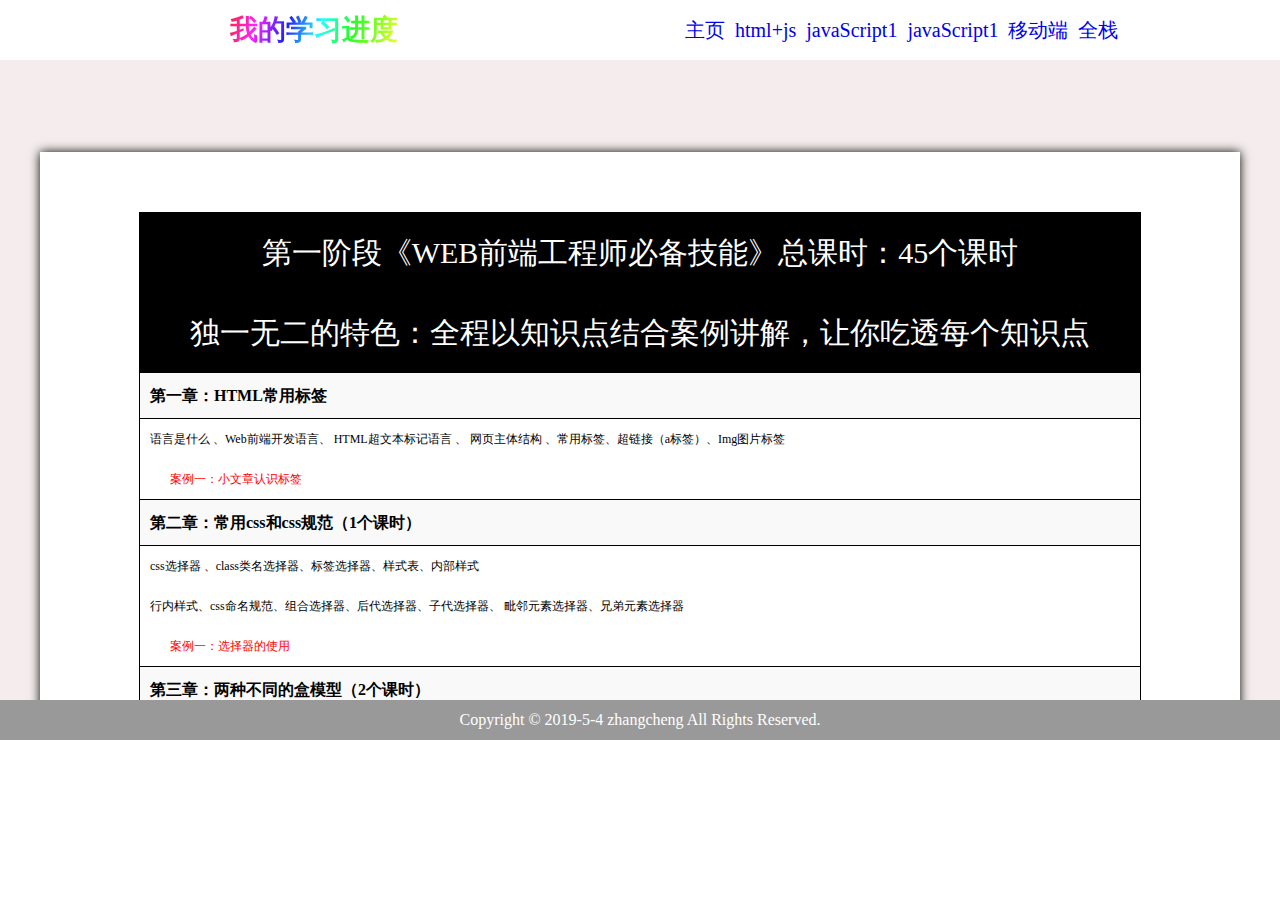
<file: index.html>
<!DOCTYPE html>
<html lang="en">

<head>
    <meta charset="UTF-8">
    <meta name="viewport" content="width=device-width, initial-scale=1.0">
    <meta http-equiv="X-UA-Compatible" content="ie=edge">
    <title>前端学习流程个人程度</title>
    <link rel="stylesheet" href="css/style.css">
</head>

<body>
    <header>
        <h1></h1>
        <h1>我的学习进度</h1>
        <nav>
            <ul>
                <li><a href="./demo.html" target="myframe">主页</a></li>
                <li><a href="./01web前端.html" target="myframe">html+js</a></li>
                <li><a href="./02javascript第一阶段.html" target="myframe">javaScript1 </a></li>
                <li><a href="./02javascript第二阶段.html" target="myframe">javaScript1</a></li>
                <li><a href="./03移动端.html" target="myframe">移动端</a></li>
                <li><a href="./04全栈.html" target="myframe">全栈</a></li>
            </ul>
        </nav>
    </header>

    <aside>
        <iframe src="./01web前端.html" width="100%" height="100%" frameborder="0" name="myframe"></iframe>
    </aside>

    <footer>
        <p class="copyright">
            <span>Copyright &copy; 2019-5-4 zhangcheng All Rights Reserved.</span>
        </p>
    </footer>
    <!-- Vscode快捷键

    ctrl+F
    ctrl+H

    shift+alt+A 块注释

    ctrl+shift+F 上方插入一行

    ctrl+enter 下方插入一行 -->
</body>

</html>
</file>
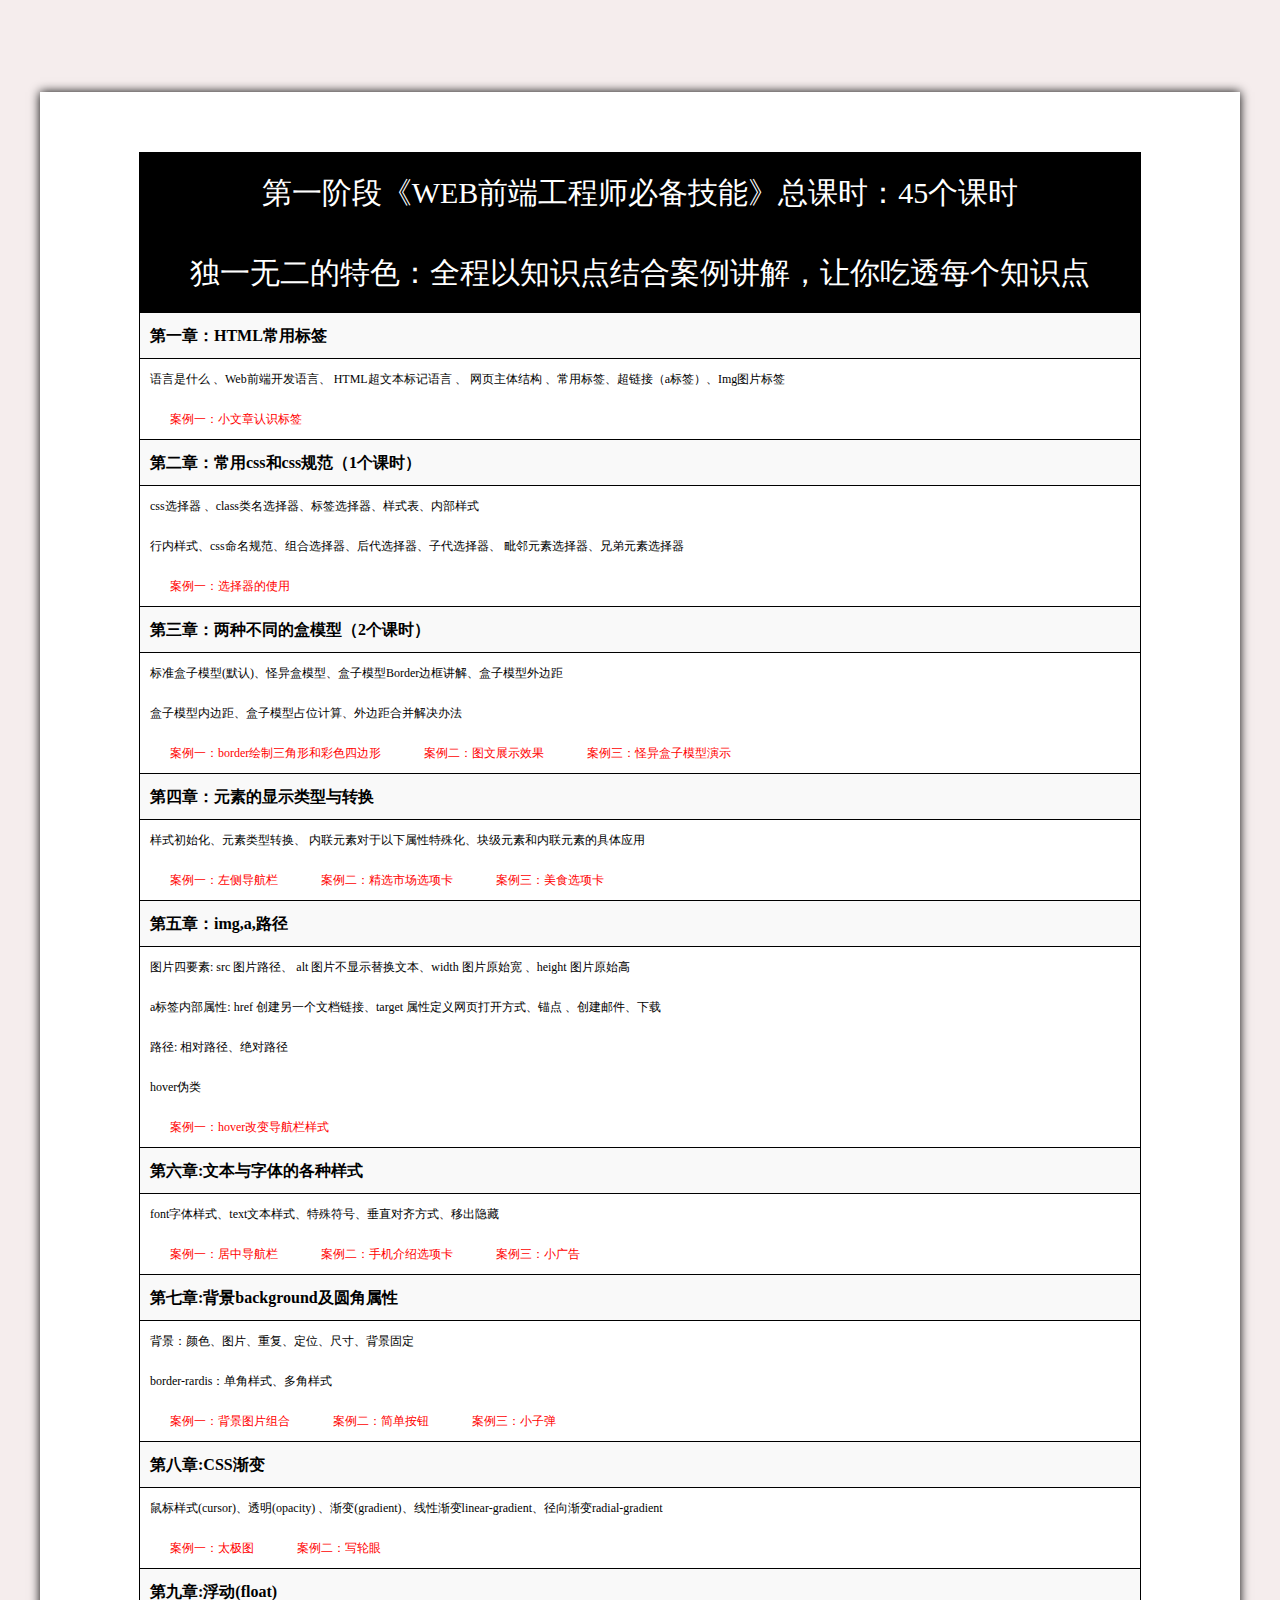
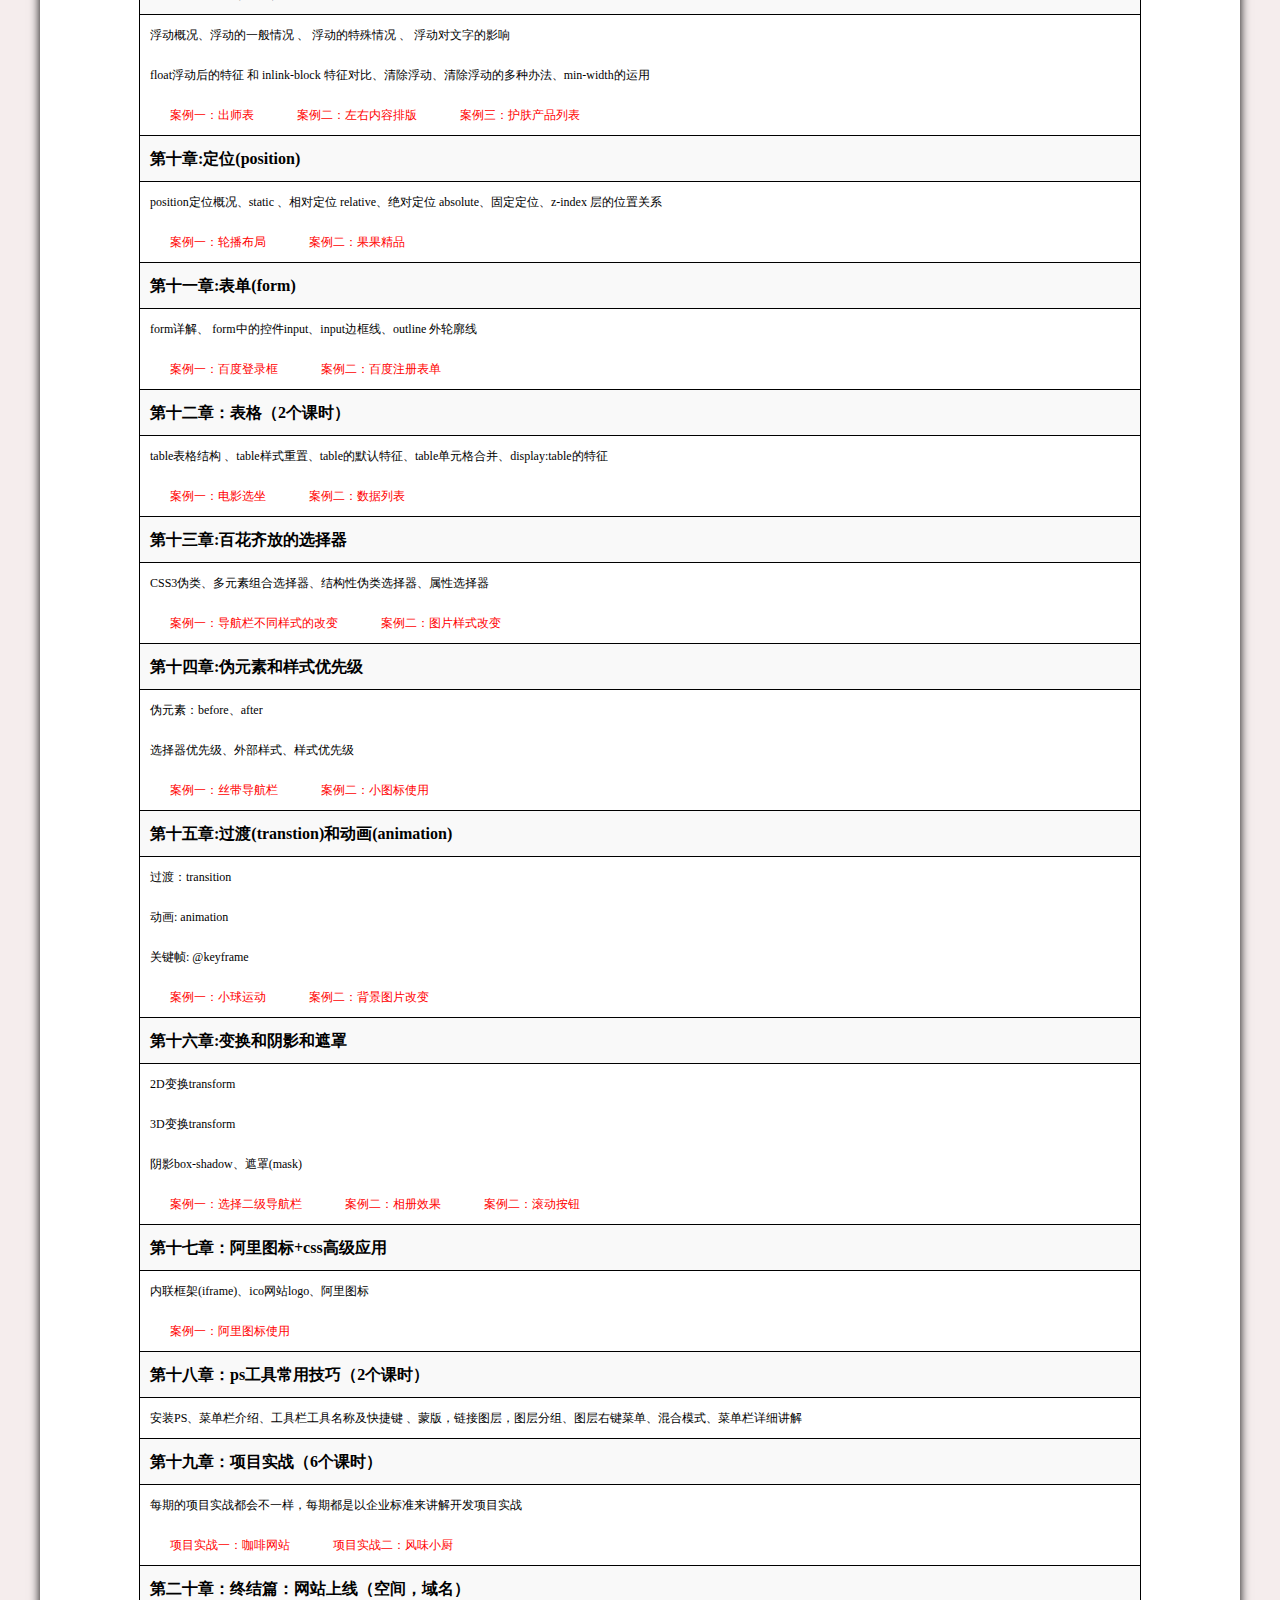
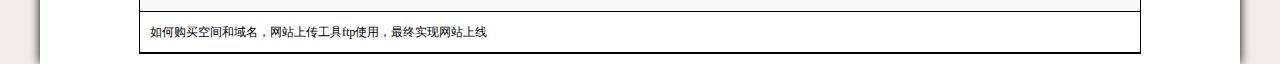
<file: 01web前端.html>
<!--
    声明文档类型: html(html5)
    作用：符合w3c的统一标准规范
    每个浏览器对html css js的代码都有不同编译模式(兼容模式)
-->
<!doctype html>
<html lang="en"><!--HyperText Markup Language 超文本标记语言 根目录节点标签-->
    <head><!--头部 规定一些信息:提供给浏览器识别 用户看不到 非可视化标签-->
         <meta name="Author" content="张成&无风不起浪@你" src="tel:13469940053">
         <meta name="keywords" content="无浪网、无浪素材网、无浪资源网、无风不起浪网" />
         <meta name="description" content="无风不起浪网由张成初期学习前端知识所做的项目，网页一体网站，仅供学习和资料共享使用！" />
         <meta http-equiv="Content-Type" content="text/html; charset=UTF-8">

        <title>01WEB前端工程师必备技能</title>
        <link rel="stylesheet" type="text/css" href="css/lesson.css">
        <link rel="icon" type="img/png" href="">
</head>
<body>
    <div id="page_header"></div>
    <div id="mark_mask" style="display:none;position:fixed;top:40px;left:0;z-index:99999999;height:1000px;width:100%;background:rgba(0,0,0,0.4);">

    </div>

    <div id="page">
        <div class="page_content">
            <div id="CourseInfo">
                <div id="BootStrap" class="CourseVip">
                    <div class="Header">
                        第一阶段《WEB前端工程师必备技能》总课时：45个课时
                        <br>独一无二的特色：全程以知识点结合案例讲解，让你吃透每个知识点</div>
                    <h2>第一章：HTML常用标签</h2>
                    <div class="common">
                        <p>
                            语言是什么 、Web前端开发语言、 HTML超文本标记语言 、 网页主体结构 、常用标签、超链接（a标签）、Img图片标签
                        </p>
                        <p>
                            <a href="javascript:void(0);" target="_blank">案例一：小文章认识标签</a>
                        </p>
                    </div>
                    <h2>第二章：常用css和css规范（1个课时）</h2>
                    <div class="common">
                        <p>css选择器 、class类名选择器、标签选择器、样式表、内部样式</p>
                        <p>行内样式、css命名规范、组合选择器、后代选择器、子代选择器、 毗邻元素选择器、兄弟元素选择器</p>
                        <p>
                            <a href="javascript:void(0);" target="_blank">案例一：选择器的使用</a>
                        </p>
                    </div>
                    <h2>第三章：两种不同的盒模型（2个课时）</h2>
                    <div class="common">
                        <p>标准盒子模型(默认)、怪异盒模型、盒子模型Border边框讲解、盒子模型外边距</p>
                        <p>盒子模型内边距、盒子模型占位计算、外边距合并解决办法</p>
                        <p>
                            <a href="javascript:void(0);" target="_blank">案例一：border绘制三角形和彩色四边形</a>
                            <a href="javascript:void(0);" target="_blank">案例二：图文展示效果</a>
                            <a href="javascript:void(0);" target="_blank">案例三：怪异盒子模型演示</a>
                        </p>
                    </div>
                    <h2>第四章：元素的显示类型与转换</h2>
                    <div class="common">
                        <p>样式初始化、元素类型转换、 内联元素对于以下属性特殊化、块级元素和内联元素的具体应用</p>
                        <p>
                            <a href="javascript:void(0);" target="_blank">案例一：左侧导航栏</a>
                            <a href="javascript:void(0);" target="_blank">案例二：精选市场选项卡</a>
                            <a href="javascript:void(0);" target="_blank">案例三：美食选项卡</a>
                        </p>
                    </div>
                    <h2>第五章：img,a,路径</h2>
                    <div class="common">
                        <p>图片四要素: src 图片路径、 alt 图片不显示替换文本、width 图片原始宽 、height 图片原始高</p>
                        <p>a标签内部属性: href 创建另一个文档链接、target 属性定义网页打开方式、锚点 、创建邮件、下载</p>
                        <p>路径: 相对路径、绝对路径</p>
                        <p>hover伪类</p>
                        <p>
                            <a href="javascript:void(0);" target="_blank">案例一：hover改变导航栏样式</a>
                        </p>
                    </div>
                    <h2>第六章:文本与字体的各种样式</h2>
                    <div class="common">
                        <p>font字体样式、text文本样式、特殊符号、垂直对齐方式、移出隐藏</p>
                        <p>
                            <a href="javascript:void(0);" target="_blank">案例一：居中导航栏</a>
                            <a href="javascript:void(0);" target="_blank">案例二：手机介绍选项卡</a>
                            <a href="javascript:void(0);" target="_blank">案例三：小广告</a>
                        </p>
                    </div>
                    <h2>第七章:背景background及圆角属性</h2>
                    <div class="common">
                        <p>背景：颜色、图片、重复、定位、尺寸、背景固定</p>
                        <p>border-rardis：单角样式、多角样式</p>
                        <p>
                            <a href="javascript:void(0);" target="_blank">案例一：背景图片组合</a>
                            <a href="javascript:void(0);" target="_blank">案例二：简单按钮</a>
                            <a href="javascript:void(0);" target="_blank">案例三：小子弹</a>
                        </p>
                    </div>
                    <h2>第八章:CSS渐变</h2>
                    <div class="common">
                        <p>
                            鼠标样式(cursor)、透明(opacity) 、渐变(gradient)、线性渐变linear-gradient、径向渐变radial-gradient
                        </p>
                        <p>
                            <a href="javascript:void(0);" target="_blank">案例一：太极图</a>
                            <a href="javascript:void(0);" target="_blank">案例二：写轮眼</a>
                        </p>
                    </div>
                    <h2>第九章:浮动(float)</h2>
                    <div class="common">
                        <p>浮动概况、浮动的一般情况 、 浮动的特殊情况 、 浮动对文字的影响</p>
                        <p>float浮动后的特征 和 inlink-block 特征对比、清除浮动、清除浮动的多种办法、min-width的运用</p>
                        <p>
                            <a href="javascript:void(0);" target="_blank">案例一：出师表</a>
                            <a href="javascript:void(0);" target="_blank">案例二：左右内容排版</a>
                            <a href="javascript:void(0);" target="_blank">案例三：护肤产品列表</a>
                        </p>
                    </div>
                    <h2>第十章:定位(position)</h2>
                    <div class="common">
                        <p>
                            position定位概况、static 、相对定位 relative、绝对定位 absolute、固定定位、z-index 层的位置关系
                        </p>
                        <p>
                            <a href="javascript:void(0);" target="_blank">案例一：轮播布局</a>
                            <a href="javascript:void(0);" target="_blank">案例二：果果精品</a>
                        </p>
                    </div>
                    <h2>第十一章:表单(form)</h2>
                    <div class="common">
                        <p>form详解、 form中的控件input、input边框线、outline 外轮廓线</p>
                        <p>
                            <a href="javascript:void(0);" target="_blank">案例一：百度登录框</a>
                            <a href="javascript:void(0);" target="_blank">案例二：百度注册表单</a>
                        </p>
                    </div>
                    <h2>第十二章：表格（2个课时）</h2>
                    <div class="common">
                        <p>table表格结构 、table样式重置、table的默认特征、table单元格合并、display:table的特征</p>
                        <p>
                            <a href="javascript:void(0);" target="_blank">案例一：电影选坐</a>
                            <a href="javascript:void(0);" target="_blank">案例二：数据列表</a>
                        </p>
                    </div>
                    <h2>第十三章:百花齐放的选择器</h2>
                    <div class="common">
                        <p>CSS3伪类、多元素组合选择器、结构性伪类选择器、属性选择器</p>
                        <p>
                            <a href="javascript:void(0);" target="_blank">案例一：导航栏不同样式的改变</a>
                            <a href="javascript:void(0);" target="_blank">案例二：图片样式改变</a>
                        </p>
                    </div>
                    <h2>第十四章:伪元素和样式优先级</h2>
                    <div class="common">
                        <p>伪元素：before、after</p>
                        <p>选择器优先级、外部样式、样式优先级</p>
                        <p>
                            <a href="javascript:void(0);" target="_blank">案例一：丝带导航栏</a>
                            <a href="javascript:void(0);" target="_blank">案例二：小图标使用</a>
                        </p>
                    </div>
                    <h2>第十五章:过渡(transtion)和动画(animation)</h2>
                    <div class="common">
                        <p>过渡：transition</p>
                        <p>动画: animation</p>
                        <p>关键帧: @keyframe</p>
                        <p>
                            <a href="javascript:void(0);" target="_blank">案例一：小球运动</a>
                            <a href="javascript:void(0);" target="_blank">案例二：背景图片改变</a>
                        </p>
                    </div>
                    <h2>第十六章:变换和阴影和遮罩</h2>
                    <div class="common">
                        <p>2D变换transform</p>
                        <p>3D变换transform</p>
                        <p>阴影box-shadow、遮罩(mask)</p>
                        <p>
                            <a href="javascript:void(0);" target="_blank">案例一：选择二级导航栏</a>
                            <a href="javascript:void(0);" target="_blank">案例二：相册效果</a>
                            <a href="javascript:void(0);" target="_blank">案例二：滚动按钮</a>
                        </p>
                    </div>
                    <h2>第十七章：阿里图标+css高级应用</h2>
                    <div class="common">
                        <p>内联框架(iframe)、ico网站logo、阿里图标</p>
                        <p>
                            <a href="javascript:void(0);" target="_blank">案例一：阿里图标使用</a>
                        </p>
                    </div>
                    <h2>第十八章：ps工具常用技巧（2个课时）</h2>
                    <div class="common">
                        <p>安装PS、菜单栏介绍、工具栏工具名称及快捷键 、蒙版，链接图层，图层分组、图层右键菜单、混合模式、菜单栏详细讲解</p>
                    </div>
                    <h2>第十九章：项目实战（6个课时）</h2>
                    <div class="common">
                        <p>每期的项目实战都会不一样，每期都是以企业标准来讲解开发项目实战</p>
                        <p>
                            <a href="javascript:void(0);" target="_blank">项目实战一：咖啡网站</a>
                            <a href="javascript:void(0);" target="_blank">项目实战二：风味小厨</a>
                        </p>
                    </div>
                    <h2>第二十章：终结篇：网站上线（空间，域名）</h2>
                    <div class="common">
                        <p>如何购买空间和域名，网站上传工具ftp使用，最终实现网站上线</p>
                    </div>
                </div>
            </div>
        </div>
    </div>


    <footer>

    </footer>
</body>
</html>
</file>
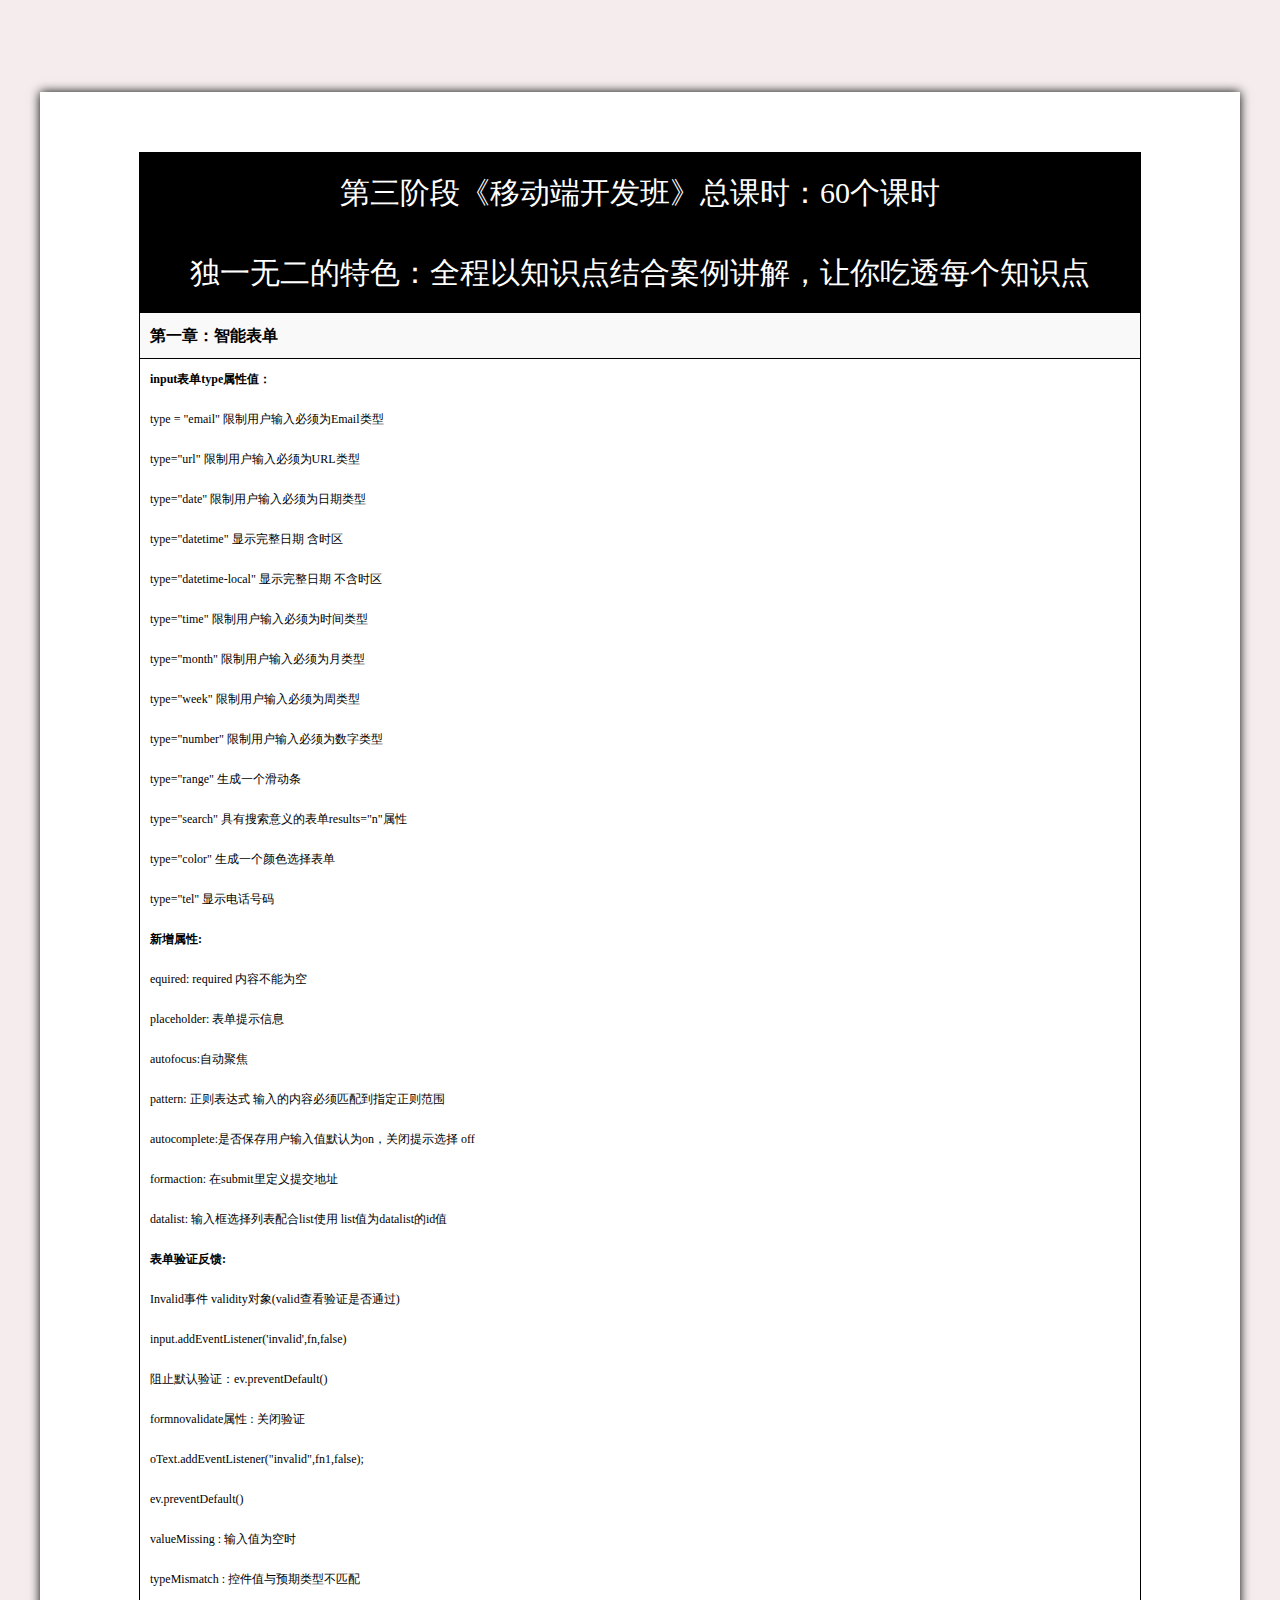
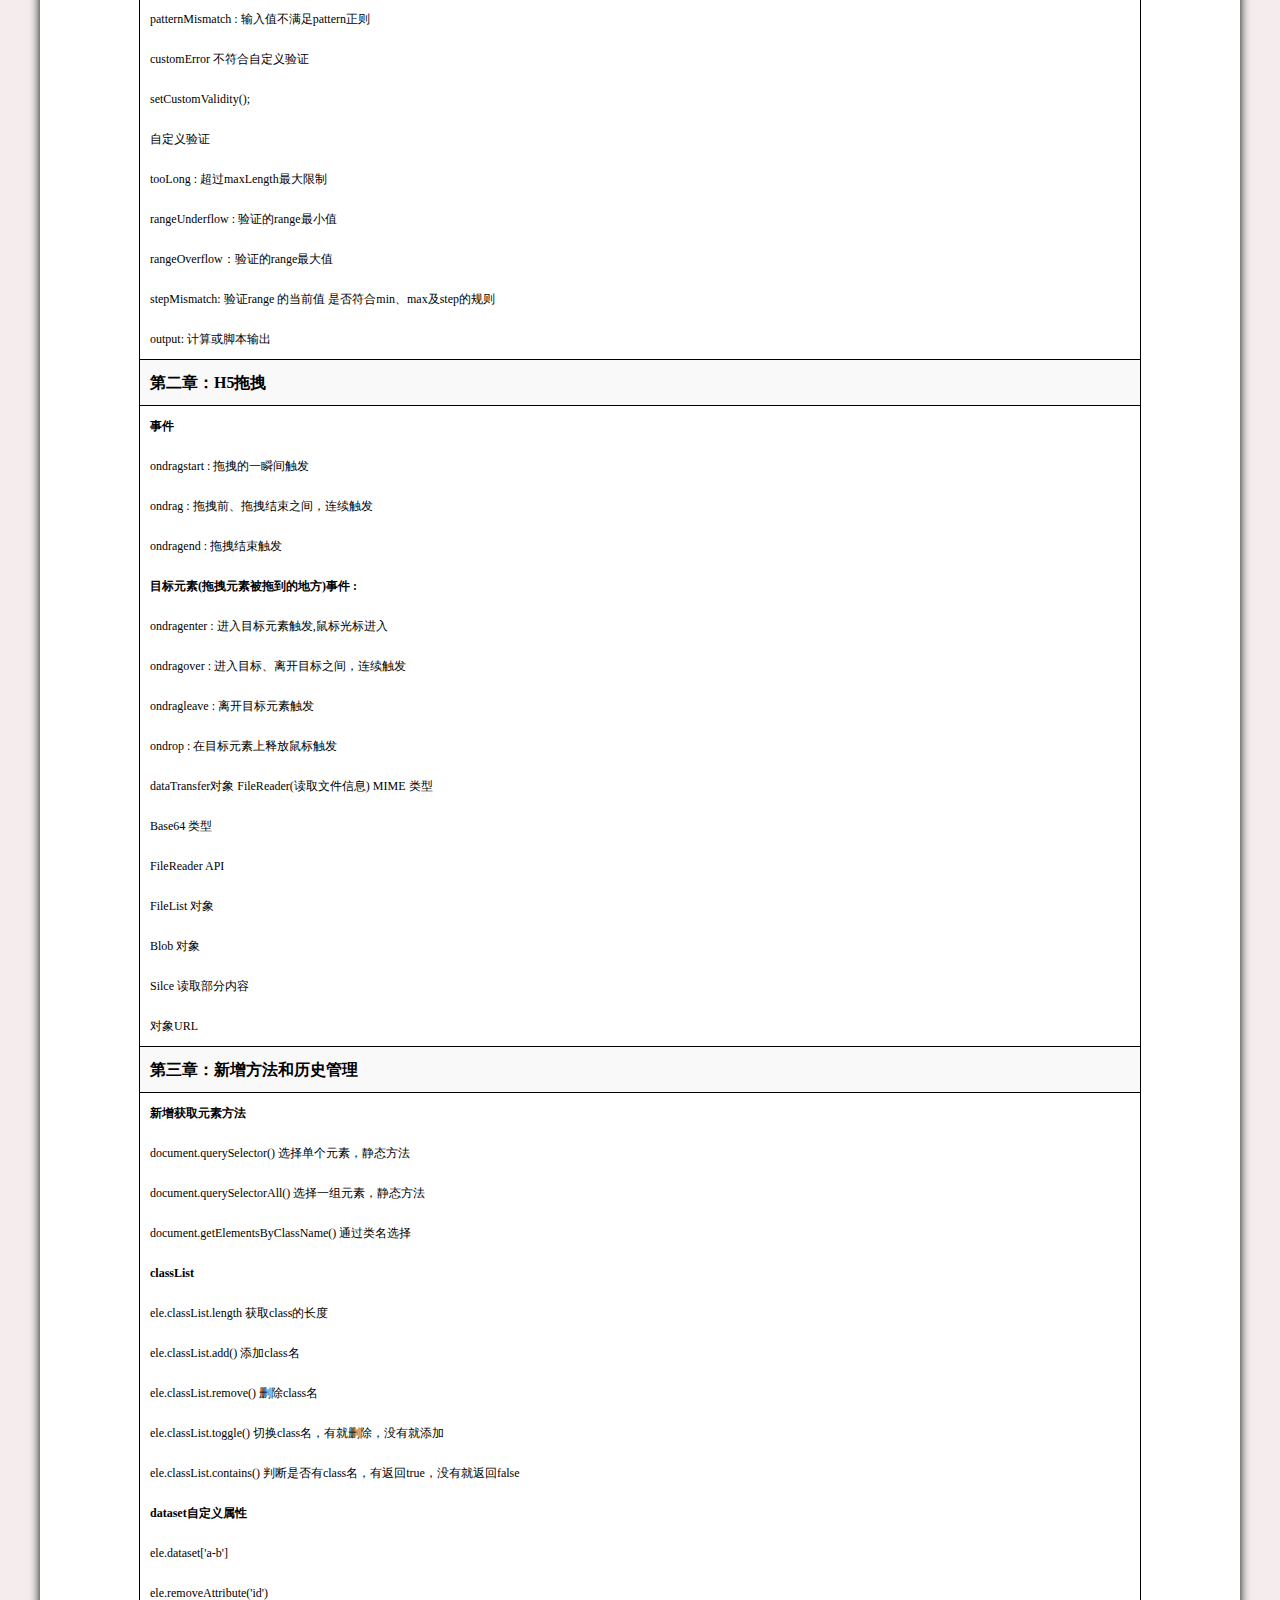
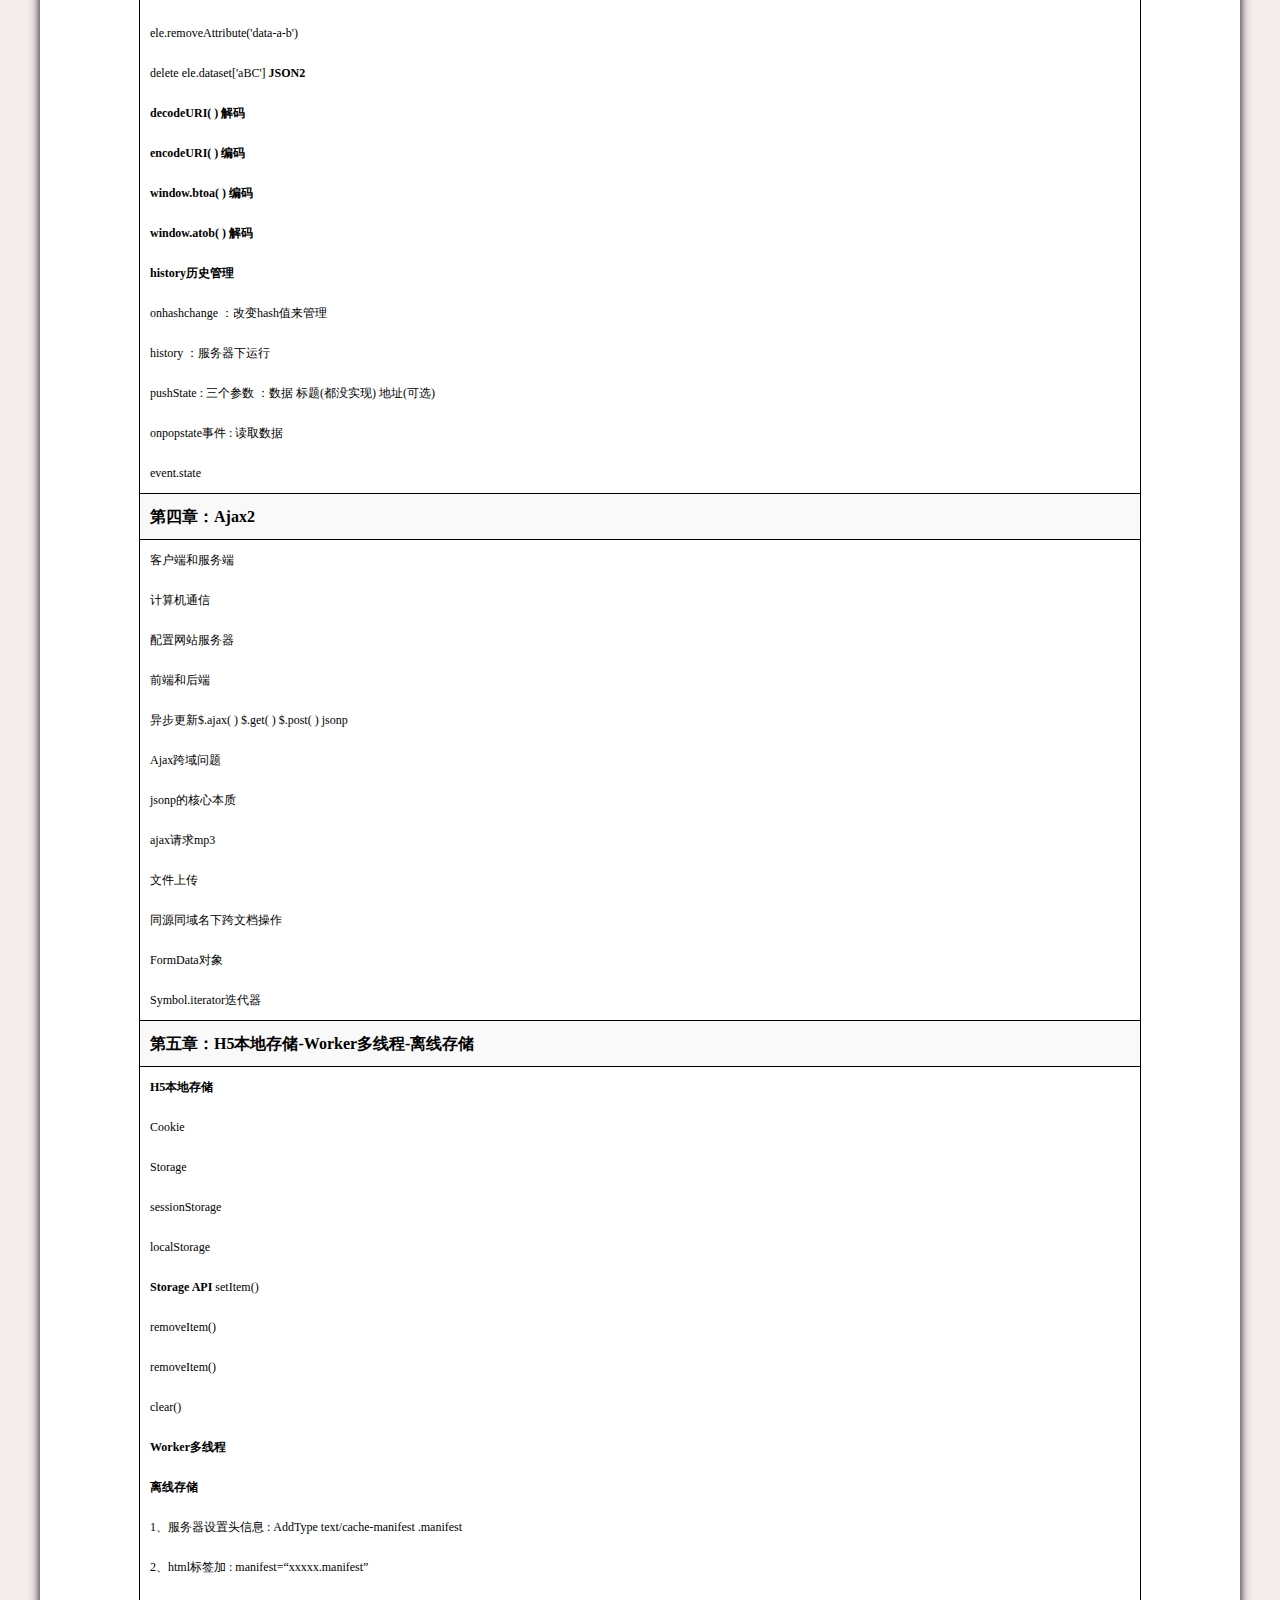
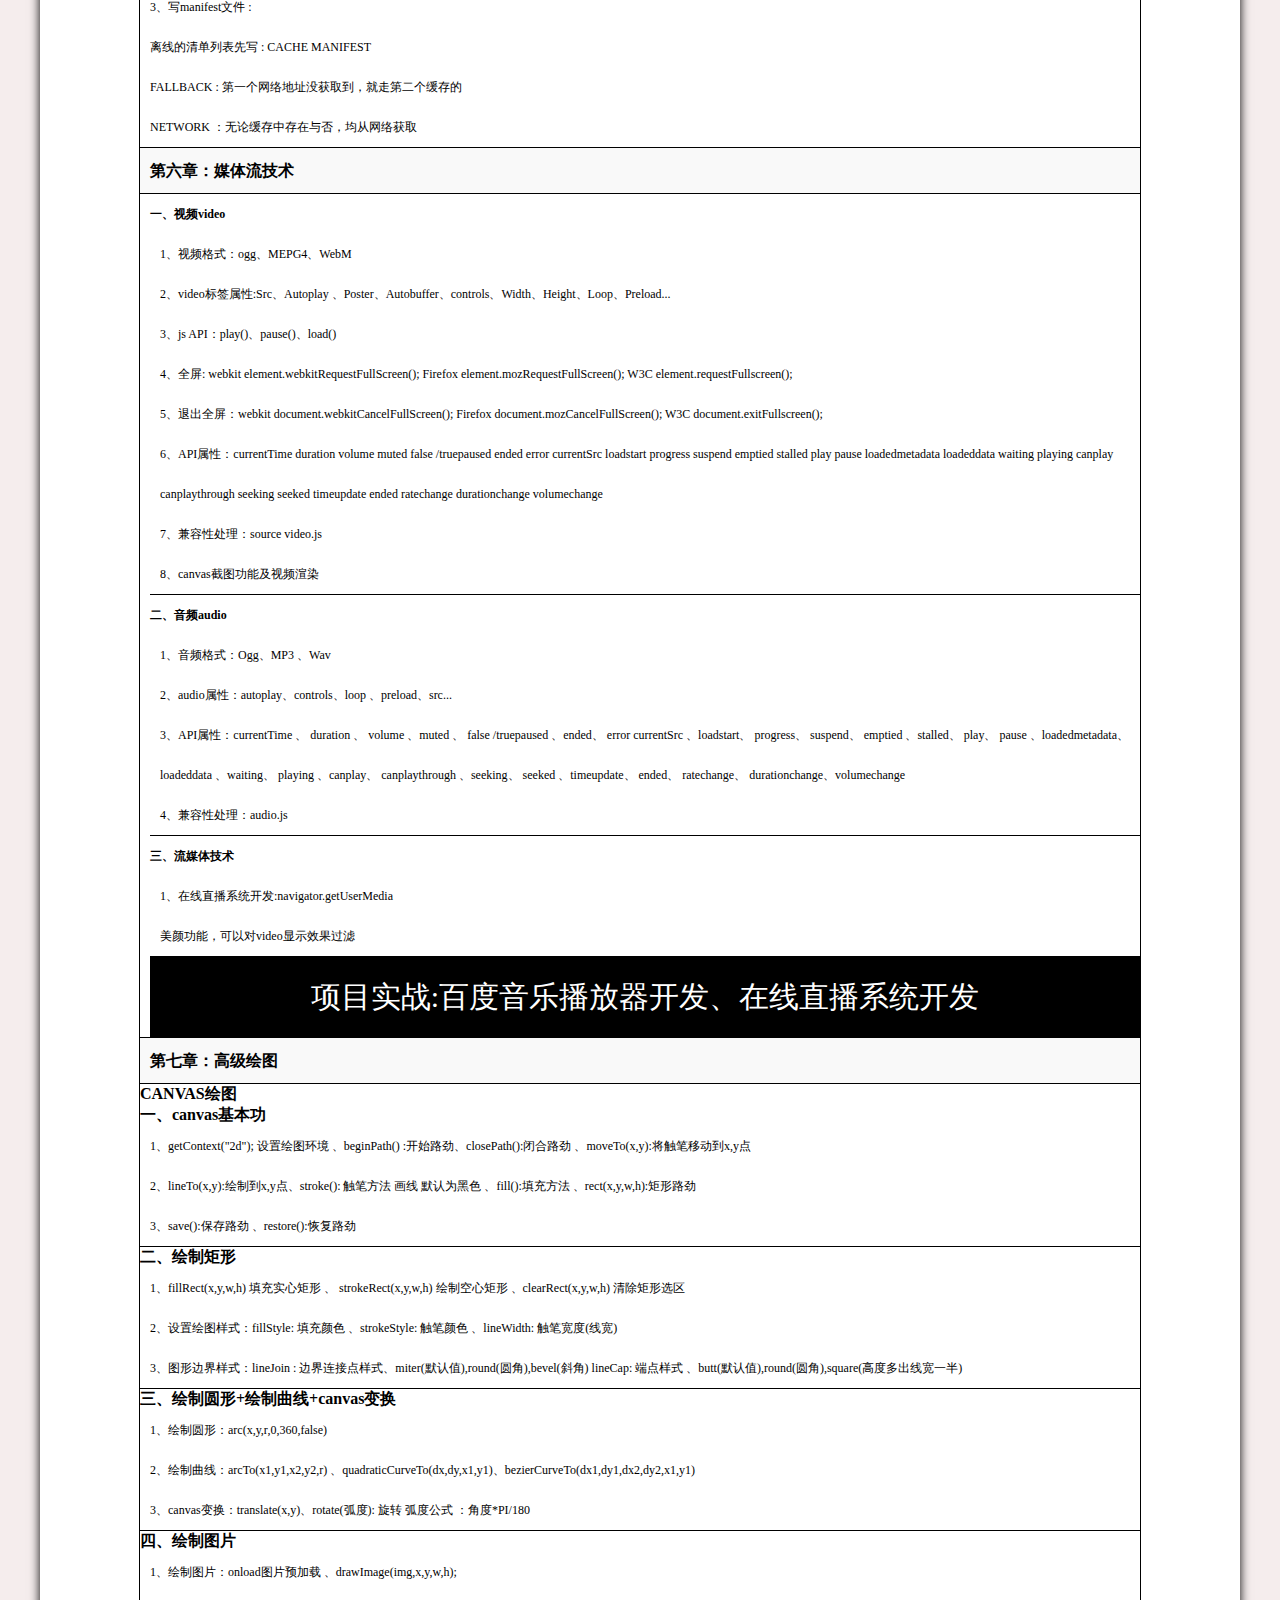
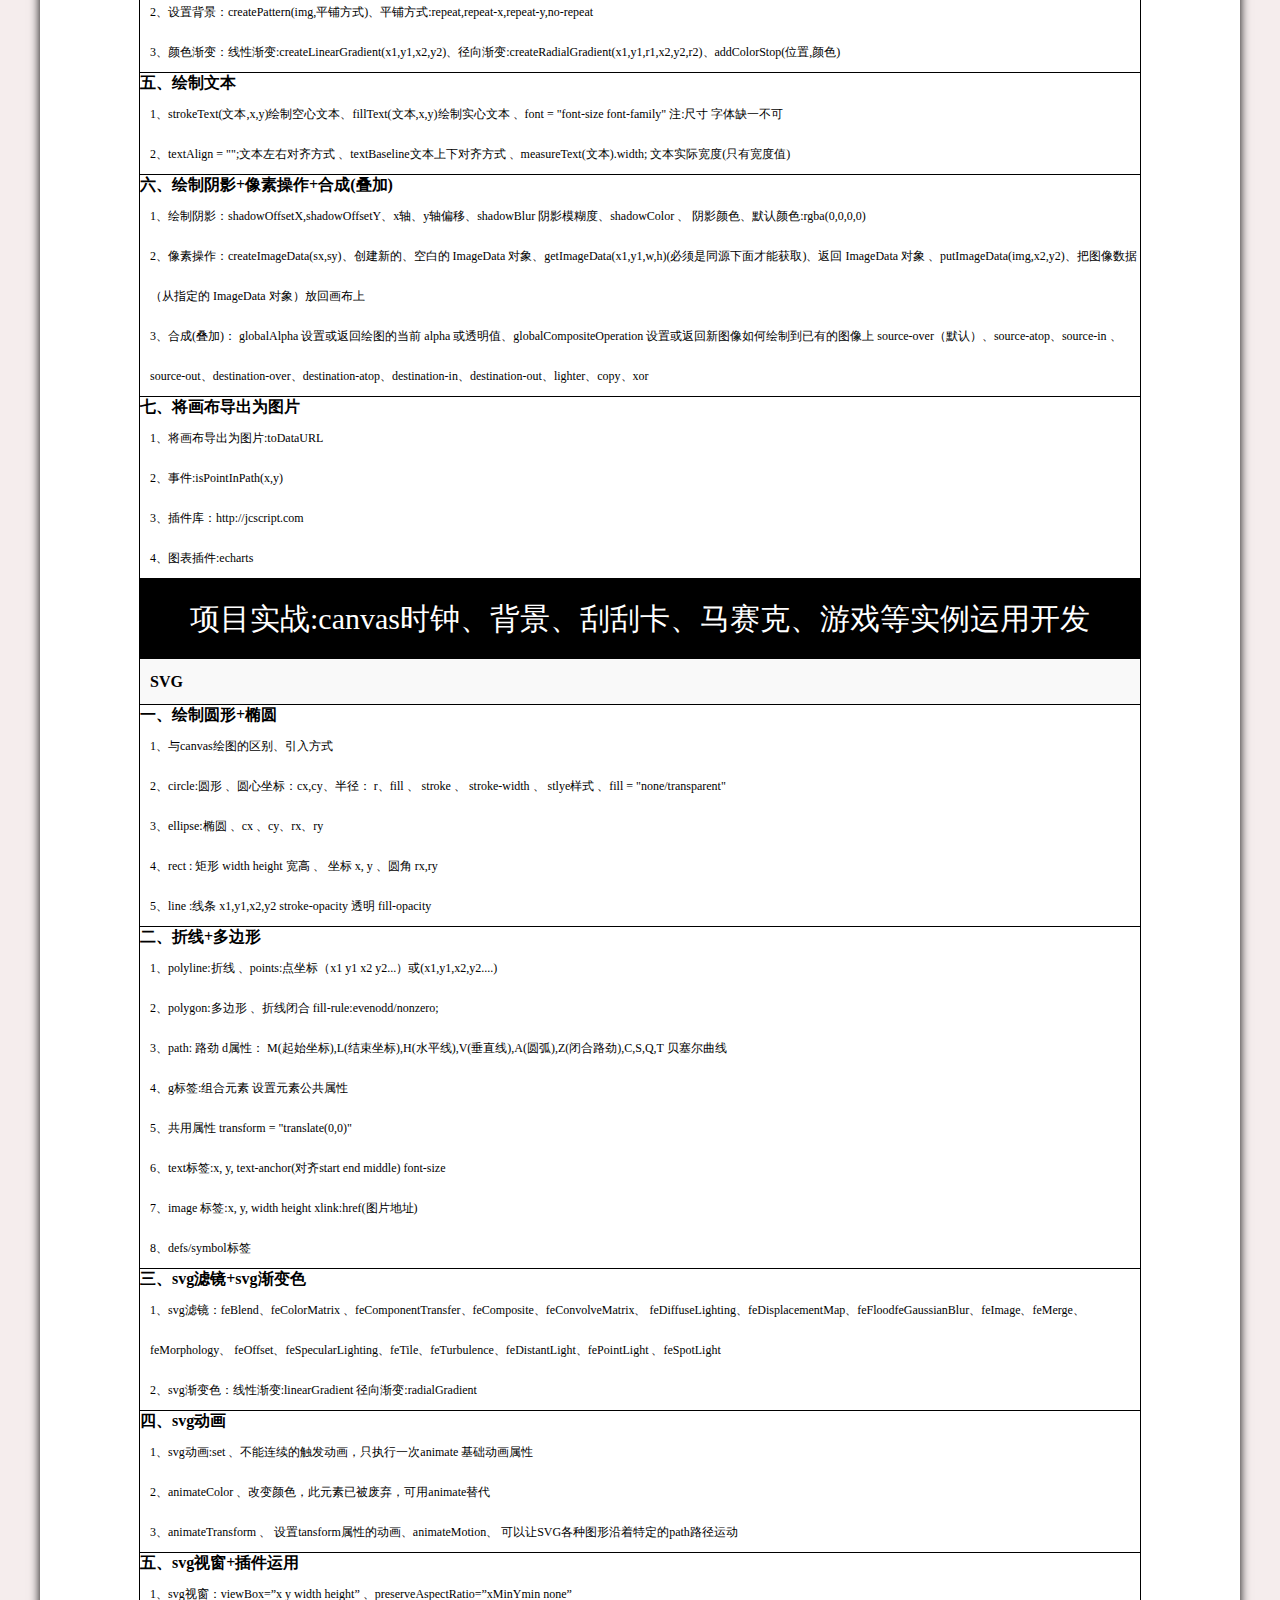
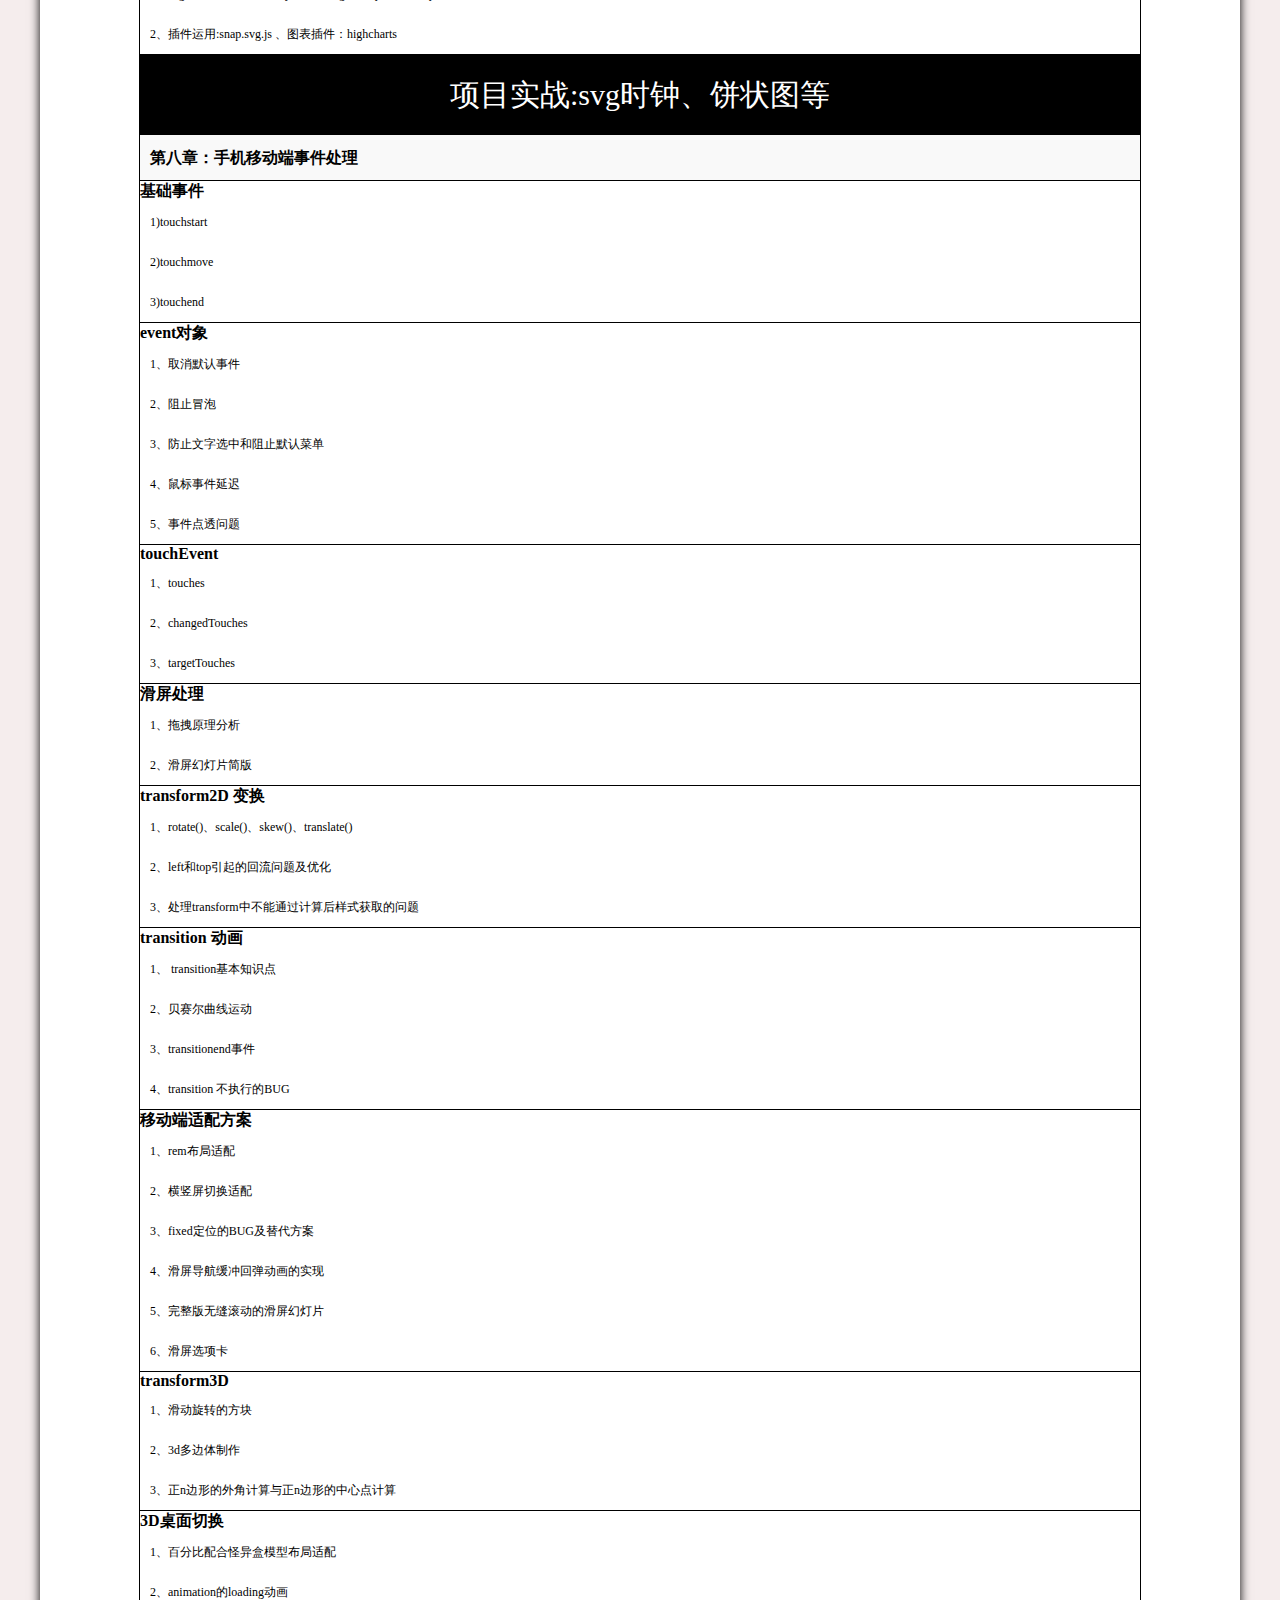
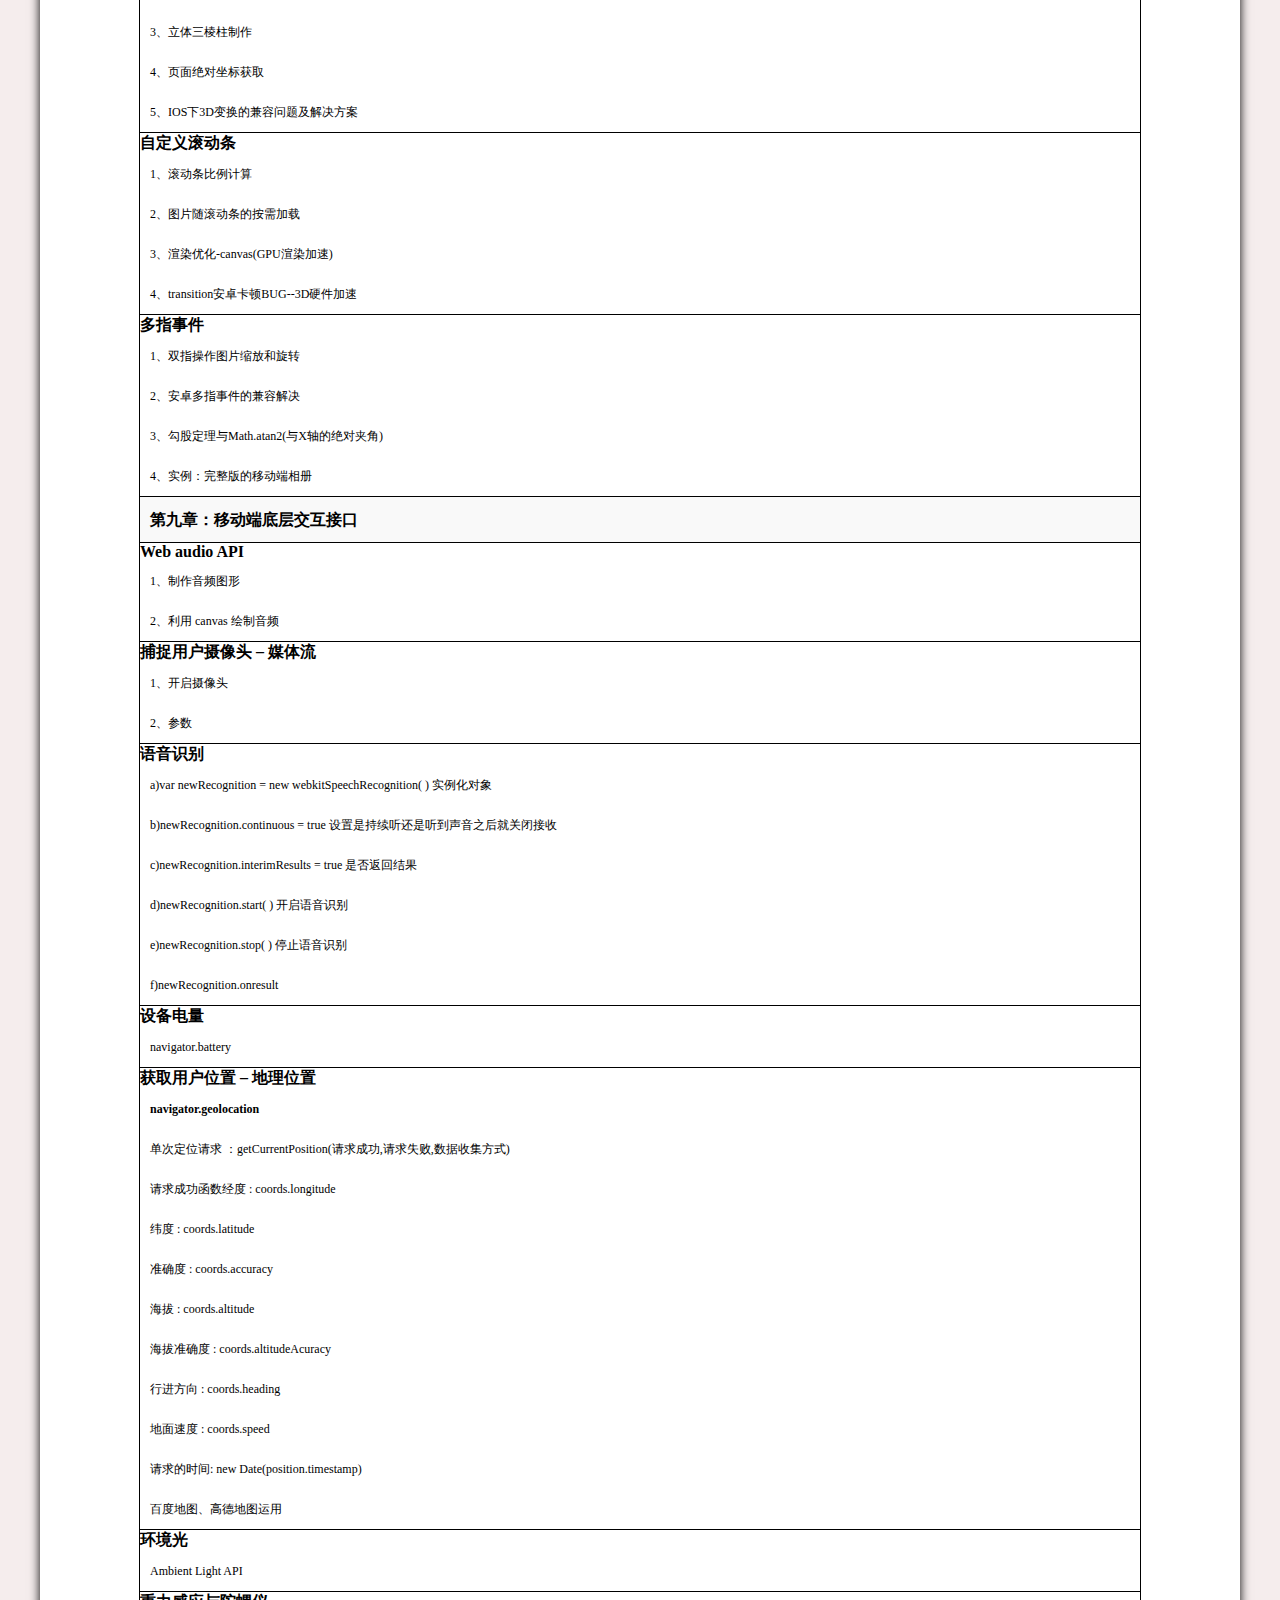
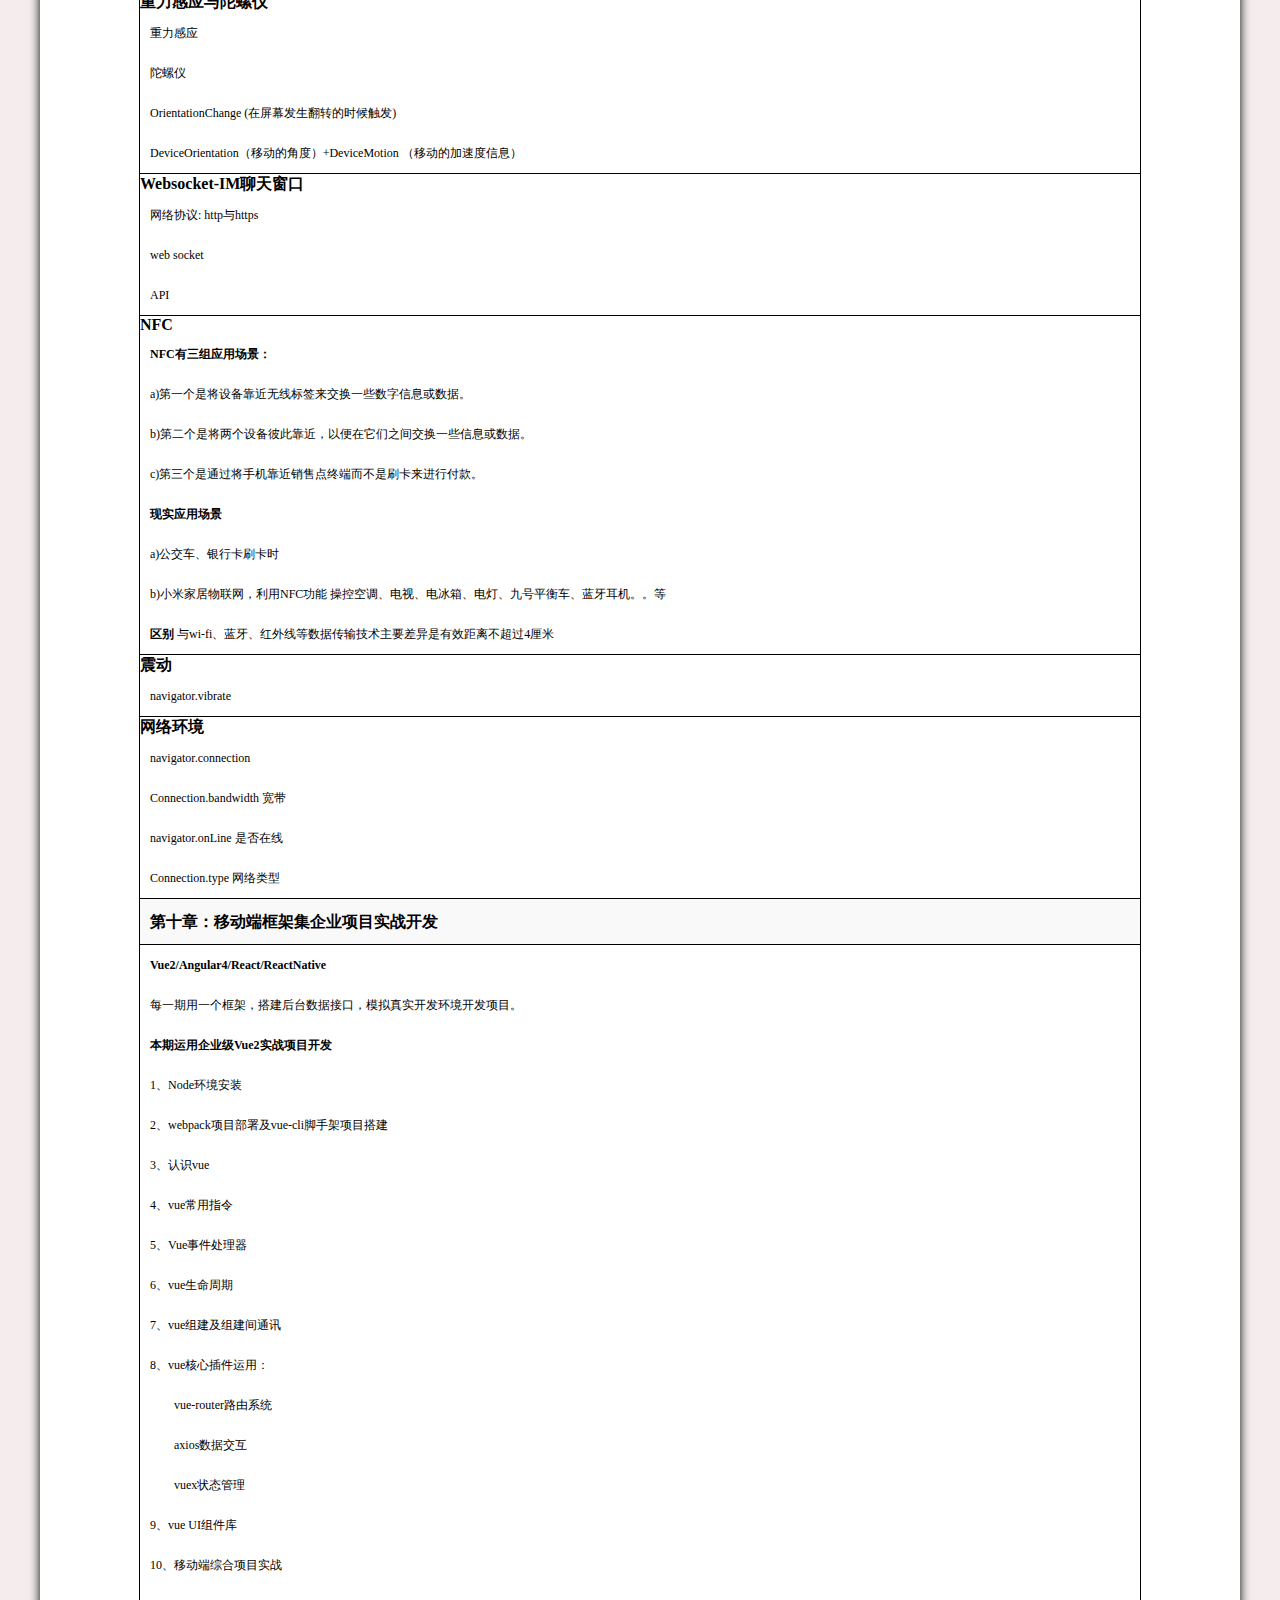
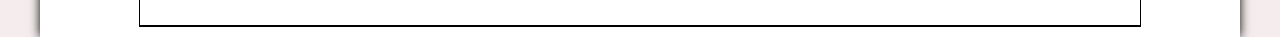
<file: 03移动端.html>
<!--
    声明文档类型: html(html5)
    作用：符合w3c的统一标准规范
    每个浏览器对html css js的代码都有不同编译模式(兼容模式)
-->
<!doctype html>
<html lang="en">
    <!--HyperText Markup Language 超文本标记语言 根目录节点标签-->
<head>
    <!--头部 规定一些信息:提供给浏览器识别 用户看不到 非可视化标签-->
    <meta name="Author" content="张成&无风不起浪@你" src="tel:13469940053">
    <meta name="keywords" content="无浪网、无浪素材网、无浪资源网、无风不起浪网" />
    <meta name="description" content="无风不起浪网由张成初期学习前端知识所做的项目，网页一体网站，仅供学习和资料共享使用！" />
    <meta http-equiv="Content-Type" content="text/html; charset=UTF-8">

    <title>03移动端开发班</title>

    <link rel="stylesheet" type="text/css" href="css/lesson.css">
   <link rel="icon" type="img/png" href="">

</head>
<body>
    <div id="page_header"></div>
    <div id="mark_mask" style="display:none;position:fixed;top:40px;left:0;z-index:99999999;height:1000px;width:100%;background:rgba(0,0,0,0.4);"></div>
    <div id="page">
        <div class="page_content">
            <div id="CourseInfo">
                <div id="BootStrap" class="CourseVip">
                    <div class="Header">
                        第三阶段《移动端开发班》总课时：60个课时
                        <br>独一无二的特色：全程以知识点结合案例讲解，让你吃透每个知识点</div>
                    <h2>第一章：智能表单</h2>
                    <div class="common">
                        <p> <strong>input表单type属性值：</strong>
                            <br>
                            type = "email" 限制用户输入必须为Email类型
                            <br>
                            type="url" 限制用户输入必须为URL类型
                            <br>
                            type="date" 限制用户输入必须为日期类型
                            <br>
                            type="datetime" 显示完整日期 含时区
                            <br>
                            type="datetime-local" 显示完整日期 不含时区
                            <br>
                            type="time" 限制用户输入必须为时间类型
                            <br>
                            type="month" 限制用户输入必须为月类型
                            <br>
                            type="week" 限制用户输入必须为周类型
                            <br>
                            type="number" 限制用户输入必须为数字类型
                            <br>
                            type="range" 生成一个滑动条
                            <br>
                            type="search" 具有搜索意义的表单results="n"属性
                            <br>
                            type="color" 生成一个颜色选择表单
                            <br>type="tel" 显示电话号码</p>
                        <p> <strong>新增属性:</strong>
                            <br>
                            equired: required 内容不能为空
                            <br>
                            placeholder: 表单提示信息
                            <br>
                            autofocus:自动聚焦
                            <br>
                            pattern: 正则表达式 输入的内容必须匹配到指定正则范围
                            <br>
                            autocomplete:是否保存用户输入值默认为on，关闭提示选择 off
                            <br>
                            formaction: 在submit里定义提交地址
                            <br>datalist: 输入框选择列表配合list使用 list值为datalist的id值</p>
                        <p>
                            <strong>表单验证反馈:</strong>
                            <br>
                            Invalid事件 validity对象(valid查看验证是否通过)
                            <br>
                            input.addEventListener('invalid',fn,false)
                            <br>
                            阻止默认验证：ev.preventDefault()
                            <br>
                            formnovalidate属性 : 关闭验证
                            <br>
                            oText.addEventListener("invalid",fn1,false);
                            <br>
                            ev.preventDefault()
                            <br>
                            valueMissing : 输入值为空时
                            <br>
                            typeMismatch : 控件值与预期类型不匹配
                            <br>
                            patternMismatch : 输入值不满足pattern正则
                            <br>
                            customError 不符合自定义验证
                            <br>
                            setCustomValidity();
                            <br>
                            自定义验证
                            <br>
                            tooLong : 超过maxLength最大限制
                            <br>
                            rangeUnderflow : 验证的range最小值
                            <br>
                            rangeOverflow：验证的range最大值
                            <br>
                            stepMismatch: 验证range 的当前值 是否符合min、max及step的规则
                            <br>
                            output: 计算或脚本输出
                            <br></p>
                    </div>
                    <h2>第二章：H5拖拽</h2>
                    <div class="common">
                        <p>
                            <strong>事件</strong>
                            <br>
                            ondragstart : 拖拽的一瞬间触发
                            <br>
                            ondrag : 拖拽前、拖拽结束之间，连续触发
                            <br>
                            ondragend : 拖拽结束触发
                            <br></p>
                        <p>
                            <strong>目标元素(拖拽元素被拖到的地方)事件 :</strong>
                            <br>
                            ondragenter : 进入目标元素触发,鼠标光标进入
                            <br>
                            ondragover : 进入目标、离开目标之间，连续触发
                            <br>
                            ondragleave : 离开目标元素触发
                            <br>
                            ondrop : 在目标元素上释放鼠标触发
                            <br>
                            dataTransfer对象 FileReader(读取文件信息) MIME 类型
                            <br>
                            Base64 类型
                            <br>
                            FileReader API
                            <br>
                            FileList 对象
                            <br>
                            Blob 对象
                            <br>
                            Silce 读取部分内容
                            <br>
                            对象URL
                            <br></p>
                    </div>
                    <h2>第三章：新增方法和历史管理</h2>
                    <div class="common">
                        <p>
                            <strong>新增获取元素方法</strong>
                            <br>
                            document.querySelector() 选择单个元素，静态方法
                            <br>
                            document.querySelectorAll() 选择一组元素，静态方法
                            <br>
                            document.getElementsByClassName() 通过类名选择
                            <br>
                            <strong>classList</strong>
                            <br>
                            ele.classList.length 获取class的长度
                            <br>
                            ele.classList.add() 添加class名
                            <br>
                            ele.classList.remove() 删除class名
                            <br>
                            ele.classList.toggle() 切换class名，有就删除，没有就添加
                            <br>
                            ele.classList.contains() 判断是否有class名，有返回true，没有就返回false
                            <br>
                            <strong>dataset自定义属性</strong>
                            <br>
                            ele.dataset['a-b']
                            <br>
                            ele.removeAttribute('id')
                            <br>
                            ele.removeAttribute('data-a-b')
                            <br>
                            delete ele.dataset['aBC']
                            <strong>JSON2</strong>
                            <br>
                            <strong>decodeURI( ) 解码</strong>
                            <br>
                            <strong>encodeURI( ) 编码</strong>
                            <br>
                            <strong>window.btoa( ) 编码</strong>
                            <br>
                            <strong>window.atob( ) 解码</strong>
                            <br>
                            <strong>history历史管理</strong>
                            <br>
                            onhashchange ：改变hash值来管理
                            <br>
                            history ：服务器下运行
                            <br>
                            pushState : 三个参数 ：数据 标题(都没实现) 地址(可选)
                            <br>
                            onpopstate事件 : 读取数据
                            <br>
                            event.state
                            <br></p>
                    </div>
                    <h2>第四章：Ajax2</h2>
                    <div class="common">
                        <p>
                            客户端和服务端
                            <br>
                            计算机通信
                            <br>
                            配置网站服务器
                            <br>
                            前端和后端
                            <br>
                            异步更新$.ajax( ) $.get( ) $.post( ) jsonp
                            <br>
                            Ajax跨域问题
                            <br>
                            jsonp的核心本质
                            <br>
                            ajax请求mp3
                            <br>
                            文件上传
                            <br>
                            同源同域名下跨文档操作
                            <br>
                            FormData对象
                            <br>
                            Symbol.iterator迭代器
                            <br></p>
                    </div>
                    <h2>第五章：H5本地存储-Worker多线程-离线存储</h2>
                    <div class="common">
                        <p>
                            <strong>H5本地存储</strong>
                            <br>
                            Cookie
                            <br>
                            Storage
                            <br>
                            sessionStorage
                            <br>
                            localStorage
                            <br>
                            <strong>Storage API</strong>
                            setItem()
                            <br>
                            removeItem()
                            <br>
                            removeItem()
                            <br>clear()</p>
                        <p>
                            <strong>Worker多线程</strong>
                        </p>
                        <p>
                            <strong>离线存储</strong>
                        </p>
                        1、服务器设置头信息 : AddType text/cache-manifest .manifest
                        <br>
                        2、html标签加 : manifest=“xxxxx.manifest”
                        <br>
                        3、写manifest文件 :
                        <br>
                        离线的清单列表先写 : CACHE MANIFEST
                        <br>
                        FALLBACK : 第一个网络地址没获取到，就走第二个缓存的
                        <br>
                        NETWORK ：无论缓存中存在与否，均从网络获取
                        <br></div>
                    <h2>第六章：媒体流技术</h2>
                    <div class="common">
                        <strong>一、视频video</strong>
                        <div class="common">
                            <p>1、视频格式：ogg、MEPG4、WebM</p>
                            <p>
                                2、video标签属性:Src、Autoplay 、Poster、Autobuffer、controls、Width、Height、Loop、Preload...
                            </p>
                            <p>3、js API：play()、pause()、load()</p>
                            <p>
                                4、全屏: webkit element.webkitRequestFullScreen(); Firefox element.mozRequestFullScreen(); W3C element.requestFullscreen();
                            </p>
                            <p>
                                5、退出全屏：webkit document.webkitCancelFullScreen(); Firefox document.mozCancelFullScreen(); W3C document.exitFullscreen();
                            </p>
                            <p>
                                6、API属性：currentTime duration volume muted false /truepaused ended error currentSrc loadstart progress suspend emptied stalled play pause loadedmetadata loadeddata waiting playing canplay canplaythrough seeking seeked timeupdate ended ratechange durationchange volumechange
                            </p>
                            <p>7、兼容性处理：source video.js</p>
                            <p>8、canvas截图功能及视频渲染</p>
                        </div>
                        <strong>二、音频audio</strong>
                        <div class="common">
                            <p>1、音频格式：Ogg、MP3 、Wav</p>
                            <p>2、audio属性：autoplay、controls、loop 、preload、src...</p>
                            <p>
                                3、API属性：currentTime 、 duration 、 volume 、muted 、 false /truepaused 、ended、 error currentSrc 、loadstart、 progress、 suspend、 emptied 、stalled、 play、 pause 、loadedmetadata、 loadeddata 、waiting、 playing 、canplay、 canplaythrough 、seeking、 seeked 、timeupdate、 ended、 ratechange、 durationchange、volumechange
                            </p>
                            <p>4、兼容性处理：audio.js</p>
                        </div>
                        <strong>三、流媒体技术</strong>
                        <div class="common">
                            <p>1、在线直播系统开发:navigator.getUserMedia</p>
                            美颜功能，可以对video显示效果过滤
                        </div>
                        <div class="Footer">项目实战:百度音乐播放器开发、在线直播系统开发</div>
                    </div>
                    <h2>第七章：高级绘图</h2>
                    <strong>CANVAS绘图</strong>
                    <br>
                    <strong>一、canvas基本功</strong>
                    <div class="common">
                        <p>
                            1、getContext("2d"); 设置绘图环境 、beginPath() :开始路劲、closePath():闭合路劲 、moveTo(x,y):将触笔移动到x,y点
                        </p>
                        <p>
                            2、lineTo(x,y):绘制到x,y点、stroke(): 触笔方法 画线 默认为黑色 、fill():填充方法 、rect(x,y,w,h):矩形路劲
                        </p>
                        <p>3、save():保存路劲 、restore():恢复路劲</p>
                    </div>
                    <strong>二、绘制矩形</strong>
                    <div class="common">
                        <p>
                            1、fillRect(x,y,w,h) 填充实心矩形 、 strokeRect(x,y,w,h) 绘制空心矩形 、clearRect(x,y,w,h) 清除矩形选区
                        </p>
                        <p>
                            2、设置绘图样式：fillStyle: 填充颜色 、strokeStyle: 触笔颜色 、lineWidth: 触笔宽度(线宽)
                        </p>
                        <p>
                            3、图形边界样式：lineJoin : 边界连接点样式、miter(默认值),round(圆角),bevel(斜角) lineCap: 端点样式 、butt(默认值),round(圆角),square(高度多出线宽一半)
                        </p>
                    </div>
                    <strong>三、绘制圆形+绘制曲线+canvas变换</strong>
                    <div class="common">
                        <p>1、绘制圆形：arc(x,y,r,0,360,false)</p>
                        <p>
                            2、绘制曲线：arcTo(x1,y1,x2,y2,r) 、quadraticCurveTo(dx,dy,x1,y1)、bezierCurveTo(dx1,dy1,dx2,dy2,x1,y1)
                        </p>
                        <p>3、canvas变换：translate(x,y)、rotate(弧度): 旋转 弧度公式 ：角度*PI/180</p>
                    </div>
                    <strong>四、绘制图片</strong>
                    <div class="common">
                        <p>1、绘制图片：onload图片预加载 、drawImage(img,x,y,w,h);</p>
                        <p>
                            2、设置背景：createPattern(img,平铺方式)、平铺方式:repeat,repeat-x,repeat-y,no-repeat
                        </p>
                        <p>
                            3、颜色渐变：线性渐变:createLinearGradient(x1,y1,x2,y2)、径向渐变:createRadialGradient(x1,y1,r1,x2,y2,r2)、addColorStop(位置,颜色)
                        </p>
                    </div>
                    <strong>五、绘制文本</strong>
                    <div class="common">
                        <p>
                            1、strokeText(文本,x,y)绘制空心文本、fillText(文本,x,y)绘制实心文本 、font = "font-size font-family" 注:尺寸 字体缺一不可
                        </p>
                        <p>
                            2、textAlign = "";文本左右对齐方式 、textBaseline文本上下对齐方式 、measureText(文本).width; 文本实际宽度(只有宽度值)
                        </p>
                    </div>
                    <strong>六、绘制阴影+像素操作+合成(叠加)</strong>
                    <div class="common">
                        <p>
                            1、绘制阴影：shadowOffsetX,shadowOffsetY、x轴、y轴偏移、shadowBlur 阴影模糊度、shadowColor 、 阴影颜色、默认颜色:rgba(0,0,0,0)
                        </p>
                        <p>
                            2、像素操作：createImageData(sx,sy)、创建新的、空白的 ImageData 对象、getImageData(x1,y1,w,h)(必须是同源下面才能获取)、返回 ImageData 对象 、putImageData(img,x2,y2)、把图像数据（从指定的 ImageData 对象）放回画布上
                        </p>
                        <p>
                            3、合成(叠加)： globalAlpha 设置或返回绘图的当前 alpha 或透明值、globalCompositeOperation 设置或返回新图像如何绘制到已有的图像上 source-over（默认）、source-atop、source-in 、source-out、destination-over、destination-atop、destination-in、destination-out、lighter、copy、xor
                        </p>
                    </div>
                    <strong>七、将画布导出为图片</strong>
                    <div class="common">
                        <p>1、将画布导出为图片:toDataURL</p>
                        <p>2、事件:isPointInPath(x,y)</p>
                        <p>3、插件库：http://jcscript.com</p>
                        <p>4、图表插件:echarts</p>
                    </div>
                    <div class="Footer">项目实战:canvas时钟、背景、刮刮卡、马赛克、游戏等实例运用开发</div>
                    <h2>SVG</h2>
                    <strong>一、绘制圆形+椭圆</strong>
                    <div class="common">
                        <p>1、与canvas绘图的区别、引入方式</p>
                        <p>
                            2、circle:圆形 、圆心坐标：cx,cy、半径： r、fill 、 stroke 、 stroke-width 、 stlye样式 、fill = "none/transparent"
                        </p>
                        <p>3、ellipse:椭圆 、cx 、cy、rx、ry</p>
                        <p>4、rect : 矩形 width height 宽高 、 坐标 x, y 、圆角 rx,ry</p>
                        <p>5、line :线条 x1,y1,x2,y2 stroke-opacity 透明 fill-opacity</p>
                    </div>
                    <strong>二、折线+多边形</strong>
                    <div class="common">
                        <p>1、polyline:折线 、points:点坐标（x1 y1 x2 y2...）或(x1,y1,x2,y2....)</p>
                        <p>2、polygon:多边形 、折线闭合 fill-rule:evenodd/nonzero;</p>
                        <p>
                            3、path: 路劲 d属性： M(起始坐标),L(结束坐标),H(水平线),V(垂直线),A(圆弧),Z(闭合路劲),C,S,Q,T 贝塞尔曲线
                        </p>
                        <p>4、g标签:组合元素 设置元素公共属性</p>
                        <p>5、共用属性 transform = "translate(0,0)"</p>
                        <p>6、text标签:x, y, text-anchor(对齐start end middle) font-size</p>
                        <p>7、image 标签:x, y, width height xlink:href(图片地址)</p>
                        <p>8、defs/symbol标签</p>
                    </div>
                    <strong>三、svg滤镜+svg渐变色</strong>
                    <div class="common">
                        <p>
                            1、svg滤镜：feBlend、feColorMatrix 、feComponentTransfer、feComposite、feConvolveMatrix、 feDiffuseLighting、feDisplacementMap、feFloodfeGaussianBlur、feImage、feMerge、feMorphology、 feOffset、feSpecularLighting、feTile、feTurbulence、feDistantLight、fePointLight 、feSpotLight
                        </p>
                        <p>2、svg渐变色：线性渐变:linearGradient 径向渐变:radialGradient</p>
                    </div>
                    <strong>四、svg动画</strong>
                    <div class="common">
                        <p>1、svg动画:set 、不能连续的触发动画，只执行一次animate 基础动画属性</p>
                        <p>2、animateColor 、改变颜色，此元素已被废弃，可用animate替代</p>
                        <p>
                            3、animateTransform 、 设置tansform属性的动画、animateMotion、 可以让SVG各种图形沿着特定的path路径运动
                        </p>
                    </div>
                    <strong>五、svg视窗+插件运用</strong>
                    <div class="common">
                        <p>
                            1、svg视窗：viewBox=”x y width height” 、preserveAspectRatio=”xMinYmin none”
                        </p>
                        <p>2、插件运用:snap.svg.js 、图表插件：highcharts</p>
                    </div>
                    <div class="Footer">项目实战:svg时钟、饼状图等</div>
                    <h2>第八章：手机移动端事件处理</h2>
                    <strong>基础事件</strong>
                    <div class="common">
                        <p>1)touchstart</p>
                        <p>2)touchmove</p>
                        <p>3)touchend</p>
                        <p></p>
                    </div>
                    <strong>event对象</strong>
                    <div class="common">
                        <p>1、取消默认事件</p>
                        <p>2、阻止冒泡</p>
                        <p>3、防止文字选中和阻止默认菜单</p>
                        <p>4、鼠标事件延迟</p>
                        <p>5、事件点透问题</p>
                    </div>
                    <strong>touchEvent</strong>
                    <div class="common">
                        <p>1、touches</p>
                        <p>2、changedTouches</p>
                        <p>3、targetTouches</p>
                    </div>
                    <strong>滑屏处理</strong>
                    <div class="common">
                        <p>1、拖拽原理分析</p>
                        <p>2、滑屏幻灯片简版</p>
                    </div>
                    <strong>transform2D 变换</strong>
                    <div class="common">
                        <p>1、rotate()、scale()、skew()、translate()</p>
                        <p>2、left和top引起的回流问题及优化</p>
                        <p>3、处理transform中不能通过计算后样式获取的问题</p>
                    </div>
                    <strong>transition 动画</strong>
                    <div class="common">
                        <p>1、 transition基本知识点</p>
                        <p>2、贝赛尔曲线运动</p>
                        <p>3、transitionend事件</p>
                        <p>4、transition 不执行的BUG</p>
                    </div>
                    <strong>移动端适配方案</strong>
                    <div class="common">
                        <p>1、rem布局适配</p>
                        <p>2、横竖屏切换适配</p>
                        <p>3、fixed定位的BUG及替代方案</p>
                        <p>4、滑屏导航缓冲回弹动画的实现</p>
                        <p>5、完整版无缝滚动的滑屏幻灯片</p>
                        <p>6、滑屏选项卡</p>
                    </div>
                    <strong>transform3D</strong>
                    <div class="common">
                        <p>1、滑动旋转的方块</p>
                        <p>2、3d多边体制作</p>
                        <p>3、正n边形的外角计算与正n边形的中心点计算</p>
                    </div>
                    <strong>3D桌面切换</strong>
                    <div class="common">
                        <p>1、百分比配合怪异盒模型布局适配</p>
                        <p>2、animation的loading动画</p>
                        <p>3、立体三棱柱制作</p>
                        <p>4、页面绝对坐标获取</p>
                        <p>5、IOS下3D变换的兼容问题及解决方案</p>
                    </div>
                    <strong>自定义滚动条</strong>
                    <div class="common">
                        <p>1、滚动条比例计算</p>
                        <p>2、图片随滚动条的按需加载</p>
                        <p>3、渲染优化-canvas(GPU渲染加速)</p>
                        <p>4、transition安卓卡顿BUG--3D硬件加速</p>
                    </div>
                    <strong>多指事件</strong>
                    <div class="common">
                        <p>1、双指操作图片缩放和旋转</p>
                        <p>2、安卓多指事件的兼容解决</p>
                        <p>3、勾股定理与Math.atan2(与X轴的绝对夹角)</p>
                        <p>4、实例：完整版的移动端相册</p>
                    </div>
                    <h2>第九章：移动端底层交互接口</h2>
                    <strong>Web audio API</strong>
                    <div class="common">
                        <p>1、制作音频图形</p>
                        <p>2、利用 canvas 绘制音频</p>
                    </div>
                    <strong>捕捉用户摄像头 – 媒体流</strong>
                    <div class="common">
                        <p>1、开启摄像头</p>
                        <p>2、参数</p>
                    </div>
                    <strong>语音识别</strong>
                    <div class="common">
                        a)var newRecognition = new webkitSpeechRecognition( ) 实例化对象
                        <br>
                        b)newRecognition.continuous = true 设置是持续听还是听到声音之后就关闭接收
                        <br>
                        c)newRecognition.interimResults = true 是否返回结果
                        <br>
                        d)newRecognition.start( ) 开启语音识别
                        <br>
                        e)newRecognition.stop( ) 停止语音识别
                        <br>
                        f)newRecognition.onresult
                        <br></div>
                    <strong>设备电量</strong>
                    <div class="common">navigator.battery</div>
                    <strong>获取用户位置 – 地理位置</strong>
                    <div class="common">
                        <p>
                            <strong>navigator.geolocation</strong>
                            <br>
                            单次定位请求 ：getCurrentPosition(请求成功,请求失败,数据收集方式)
                            <br>
                            请求成功函数经度 : coords.longitude
                            <br>
                            纬度 : coords.latitude
                            <br>
                            准确度 : coords.accuracy
                            <br>
                            海拔 : coords.altitude
                            <br>
                            海拔准确度 : coords.altitudeAcuracy
                            <br>
                            行进方向 : coords.heading
                            <br>
                            地面速度 : coords.speed
                            <br>
                            请求的时间: new Date(position.timestamp)
                            <br>百度地图、高德地图运用</p>
                    </div>
                    <strong>环境光</strong>
                    <div class="common">Ambient Light API</div>
                    <strong>重力感应与陀螺仪</strong>
                    <div class="common">
                        重力感应
                        <br>
                        陀螺仪
                        <br>
                        OrientationChange (在屏幕发生翻转的时候触发)
                        <br>
                        DeviceOrientation（移动的角度）+DeviceMotion （移动的加速度信息）
                        <br></div>
                    <strong>Websocket-IM聊天窗口</strong>
                    <div class="common">
                        网络协议: http与https
                        <br>
                        web socket
                        <br>API</div>
                    <strong>NFC</strong>
                    <div class="common">
                        <strong>NFC有三组应用场景：</strong>
                        <br>
                        a)第一个是将设备靠近无线标签来交换一些数字信息或数据。
                        <br>
                        b)第二个是将两个设备彼此靠近，以便在它们之间交换一些信息或数据。
                        <br>
                        c)第三个是通过将手机靠近销售点终端而不是刷卡来进行付款。
                        <br>
                        <strong>现实应用场景</strong>
                        <br>
                        a)公交车、银行卡刷卡时
                        <br>
                        b)小米家居物联网，利用NFC功能 操控空调、电视、电冰箱、电灯、九号平衡车、蓝牙耳机。。等
                        <br>
                        <strong>区别</strong>
                        与wi-fi、蓝牙、红外线等数据传输技术主要差异是有效距离不超过4厘米
                        <br></div>
                    <strong>震动</strong>
                    <div class="common">navigator.vibrate</div>
                    <strong>网络环境</strong>
                    <div class="common">
                        navigator.connection
                        <br>
                        Connection.bandwidth 宽带
                        <br>
                        navigator.onLine 是否在线
                        <br>
                        Connection.type 网络类型
                        <br></div>
                    <h2>第十章：移动端框架集企业项目实战开发</h2>
                    <div class="common">
                        <strong>Vue2/Angular4/React/ReactNative</strong>
                        <br>
                        每一期用一个框架，搭建后台数据接口，模拟真实开发环境开发项目。
                        <br>
                        <strong>本期运用企业级Vue2实战项目开发</strong>
                        <br>
                        1、Node环境安装
                        <br>
                        2、webpack项目部署及vue-cli脚手架项目搭建
                        <br>
                        3、认识vue
                        <br>
                        4、vue常用指令
                        <br>
                        5、Vue事件处理器
                        <br>
                        6、vue生命周期
                        <br>
                        7、vue组建及组建间通讯
                        <br>
                        8、vue核心插件运用：
                        <br>
                        &nbsp;&nbsp;&nbsp;&nbsp;&nbsp;&nbsp;&nbsp;&nbsp;vue-router路由系统
                        <br>
                        &nbsp;&nbsp;&nbsp;&nbsp;&nbsp;&nbsp;&nbsp;&nbsp;axios数据交互
                        <br>
                        &nbsp;&nbsp;&nbsp;&nbsp;&nbsp;&nbsp;&nbsp;&nbsp;vuex状态管理
                        <br>
                        9、vue UI组件库
                        <br>
                        10、移动端综合项目实战
                        <br>
                        <br></div>
                </div>
            </div>
        </div>
    </div>
    <div id="qb-sougou-search" style="display: none; opacity: 0;">
        <p>搜索</p>
        <p class="last-btn">复制</p>
        <iframe src="cid:frame-43-878444f2-f5b7-4016-9398-4883d8a09f4f@mhtml.blink"></iframe>

    </div>
    <footer>

    </footer>
</body>
</html>
</file>
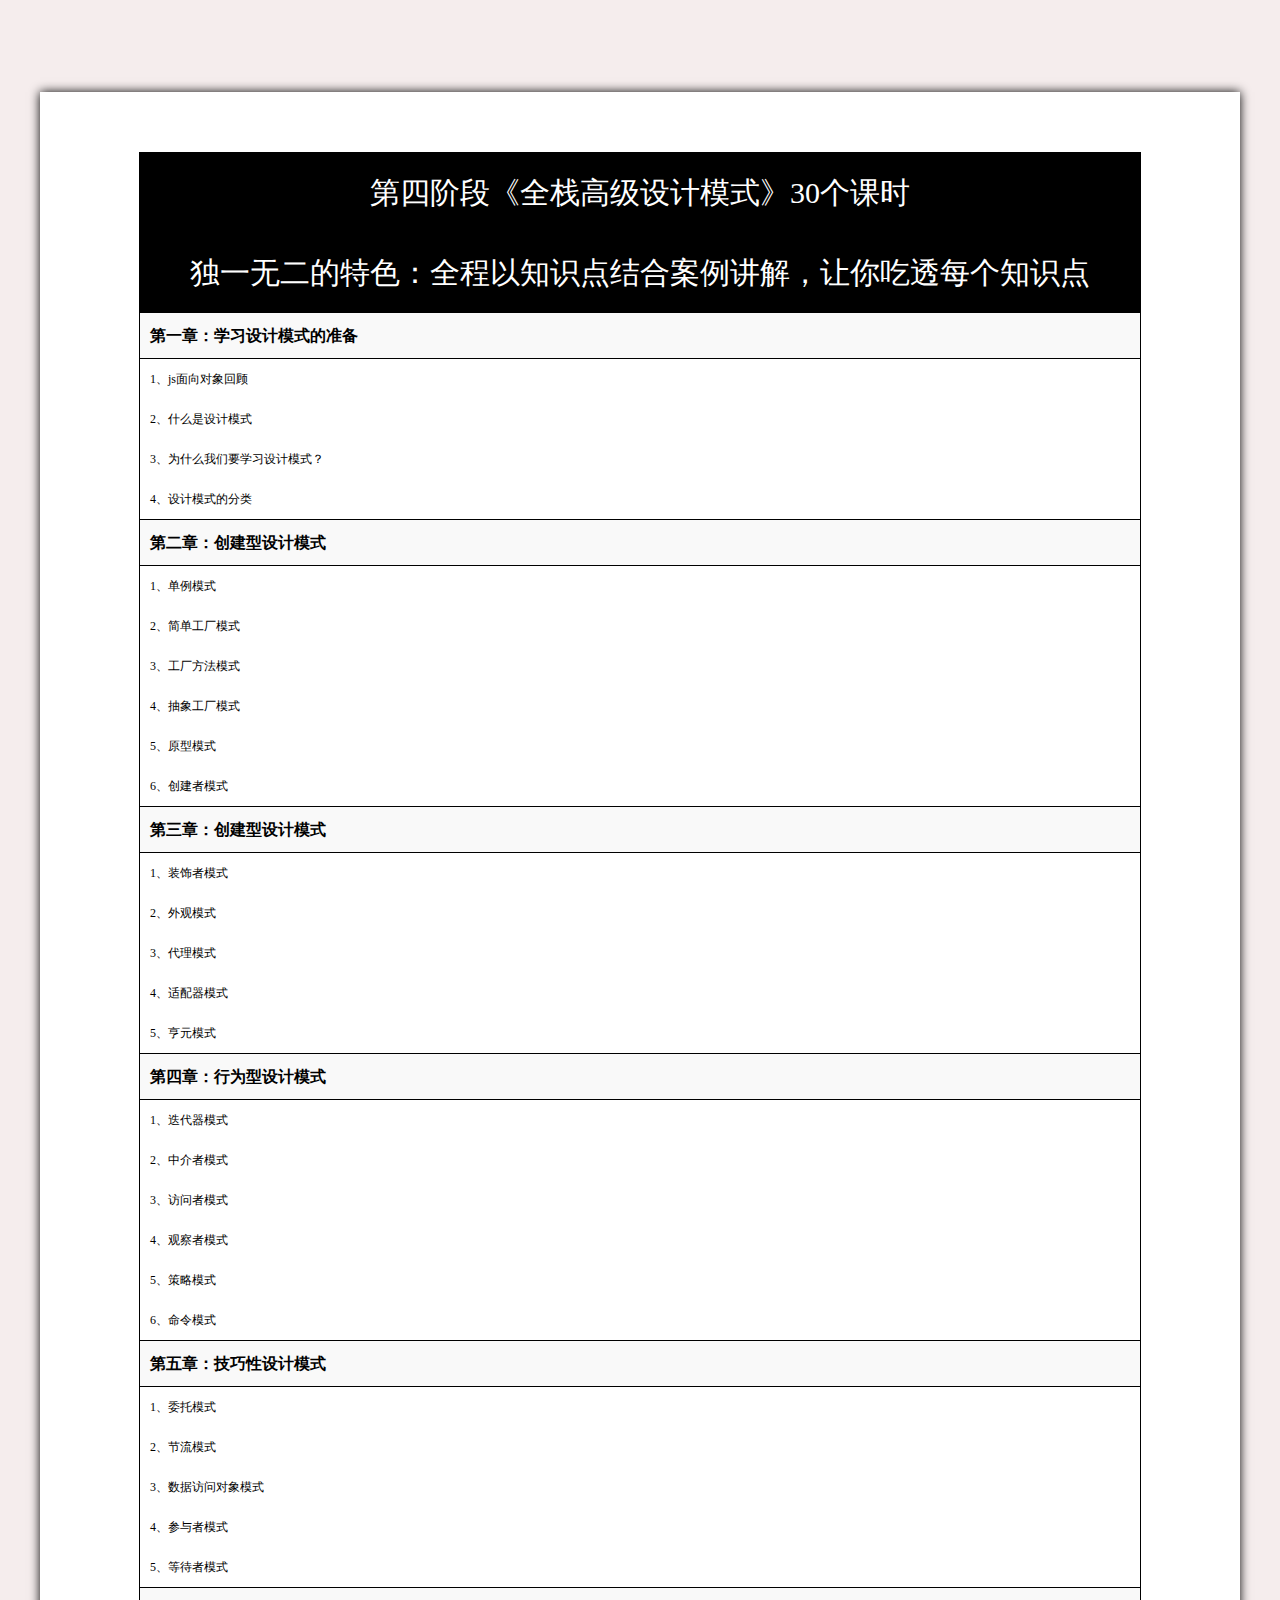
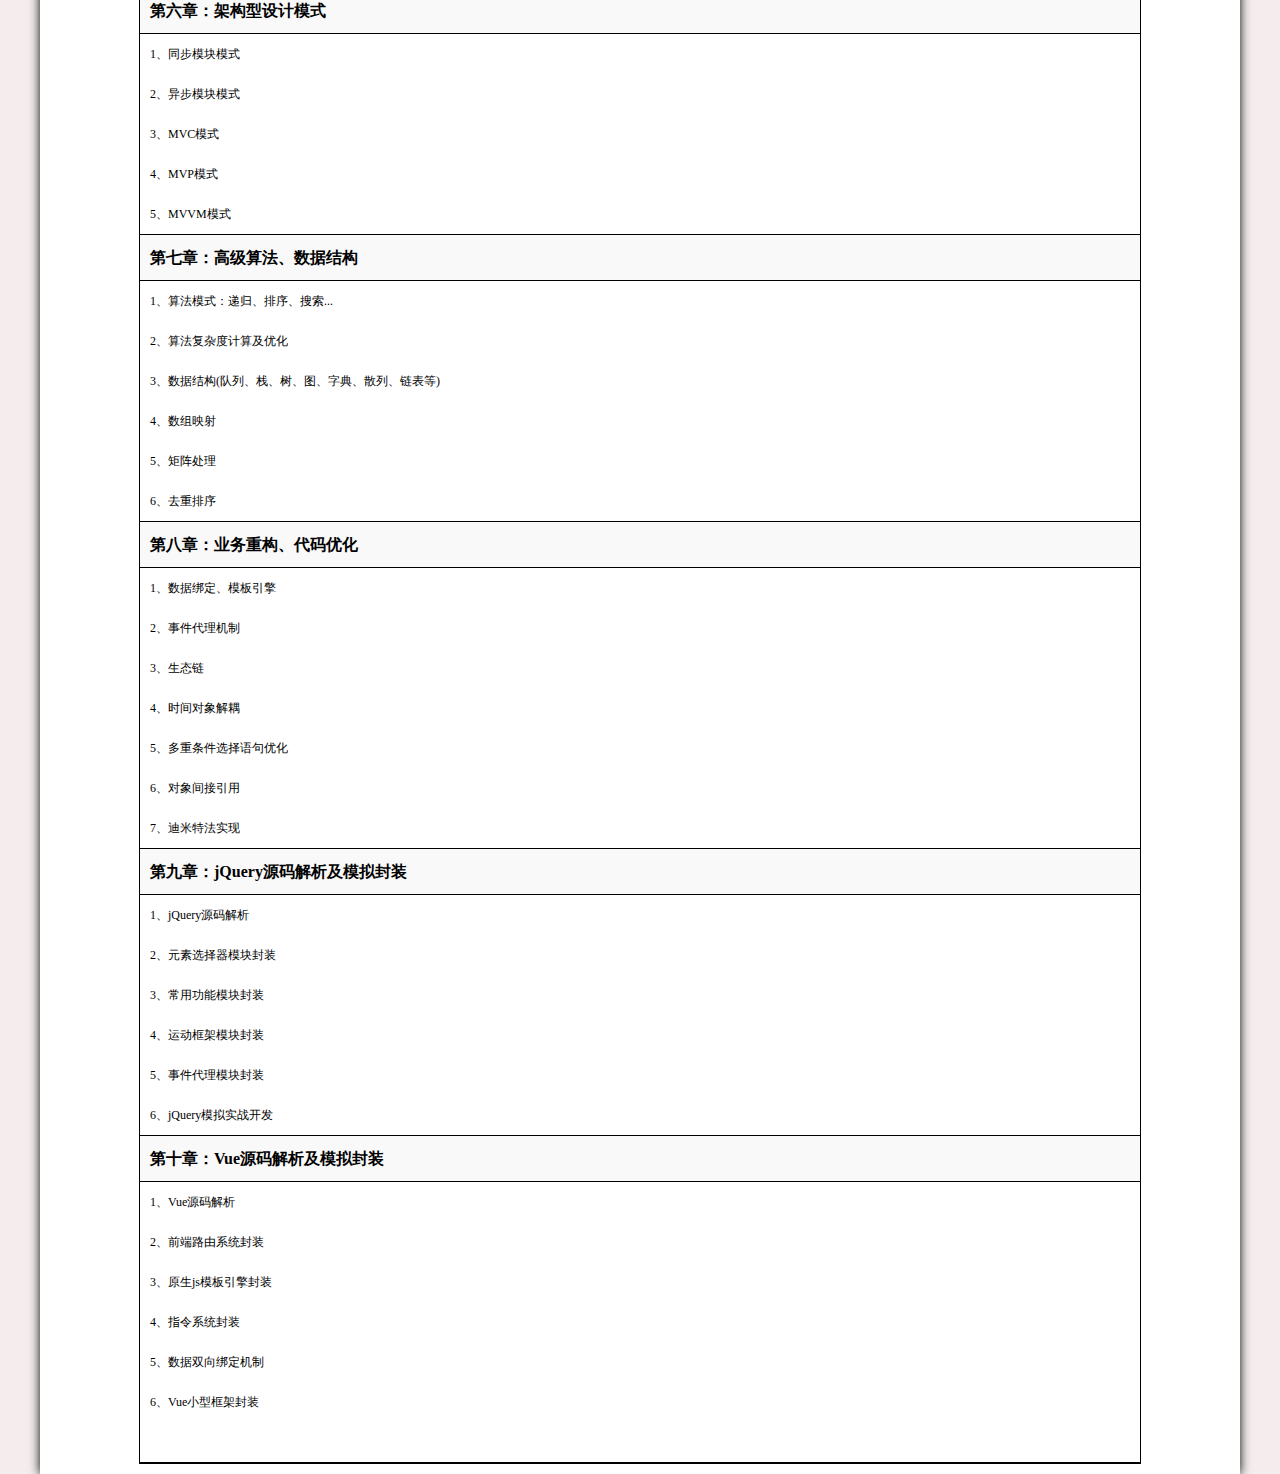
<file: 04全栈.html>
<!--
    声明文档类型: html(html5)
    作用：符合w3c的统一标准规范
    每个浏览器对html css js的代码都有不同编译模式(兼容模式)
-->
<!doctype html>
<html lang="en">
    <!--HyperText Markup Language 超文本标记语言 根目录节点标签-->
<head>
    <!--头部 规定一些信息:提供给浏览器识别 用户看不到 非可视化标签-->
    <title>04全栈高级设计模式</title>
    <meta name="Author" content="张成&无风不起浪@你" src="tel:13469940053">
    <meta name="keywords" content="无浪网、无浪素材网、无浪资源网、无风不起浪网" />
    <meta name="description" content="无风不起浪网由张成初期学习前端知识所做的项目，网页一体网站，仅供学习和资料共享使用！" />
    <meta http-equiv="Content-Type" content="text/html; charset=UTF-8">

    <link rel="stylesheet" type="text/css" href="css/lesson.css">
    <link rel="icon" type="img/png" href="">
</head>
<body>
    <div id="page_header"></div>
    <div id="mark_mask" style="display:none;position:fixed;top:40px;left:0;z-index:99999999;height:1000px;width:100%;background:rgba(0,0,0,0.4);"></div>
    <div id="page">
        <div class="page_content">
            <div id="CourseInfo">
                <div id="BootStrap" class="CourseVip">
                    <div class="Header">
                        第四阶段《全栈高级设计模式》30个课时
                        <br>独一无二的特色：全程以知识点结合案例讲解，让你吃透每个知识点</div>
                    <h2>第一章：学习设计模式的准备</h2>
                    <div class="common">
                        <p>1、js面向对象回顾</p>
                        <p>2、什么是设计模式</p>
                        <p>3、为什么我们要学习设计模式？</p>
                        <p>4、设计模式的分类</p>
                    </div>
                    <h2>第二章：创建型设计模式</h2>
                    <div class="common">
                        <p>1、单例模式</p>
                        <p>2、简单工厂模式</p>
                        <p>3、工厂方法模式</p>
                        <p>4、抽象工厂模式</p>
                        <p>5、原型模式</p>
                        <p>6、创建者模式</p>
                    </div>
                    <h2>第三章：创建型设计模式</h2>
                    <div class="common">
                        <p>1、装饰者模式</p>
                        <p>2、外观模式</p>
                        <p>3、代理模式</p>
                        <p>4、适配器模式</p>
                        <p>5、亨元模式</p>
                    </div>
                    <h2>第四章：行为型设计模式</h2>
                    <div class="common">
                        <p>1、迭代器模式</p>
                        <p>2、中介者模式</p>
                        <p>3、访问者模式</p>
                        <p>4、观察者模式</p>
                        <p>5、策略模式</p>
                        <p>6、命令模式</p>
                    </div>
                    <h2>第五章：技巧性设计模式</h2>
                    <div class="common">
                        <p>1、委托模式</p>
                        <p>2、节流模式</p>
                        <p>3、数据访问对象模式</p>
                        <p>4、参与者模式</p>
                        <p>5、等待者模式</p>
                    </div>
                    <h2>第六章：架构型设计模式</h2>
                    <div class="common">
                        <p>1、同步模块模式</p>
                        <p>2、异步模块模式</p>
                        <p>3、MVC模式</p>
                        <p>4、MVP模式</p>
                        <p>5、MVVM模式</p>
                    </div>
                    <h2>第七章：高级算法、数据结构</h2>
                    <div class="common">
                        <p>1、算法模式：递归、排序、搜索...</p>
                        <p>2、算法复杂度计算及优化</p>
                        <p>3、数据结构(队列、栈、树、图、字典、散列、链表等)</p>
                        <p>4、数组映射</p>
                        <p>5、矩阵处理</p>
                        <p>6、去重排序</p>
                    </div>
                    <h2>第八章：业务重构、代码优化</h2>
                    <div class="common">
                        <p>1、数据绑定、模板引擎</p>
                        <p>2、事件代理机制</p>
                        <p>3、生态链</p>
                        <p>4、时间对象解耦</p>
                        <p>5、多重条件选择语句优化</p>
                        <p>6、对象间接引用</p>
                        <p>7、迪米特法实现</p>
                    </div>
                    <h2>第九章：jQuery源码解析及模拟封装</h2>
                    <div class="common">
                        <p>1、jQuery源码解析</p>
                        <p>2、元素选择器模块封装</p>
                        <p>3、常用功能模块封装</p>
                        <p>4、运动框架模块封装</p>
                        <p>5、事件代理模块封装</p>
                        <p>6、jQuery模拟实战开发</p>
                    </div>
                    <h2>第十章：Vue源码解析及模拟封装</h2>
                    <div class="common">
                        <p>1、Vue源码解析</p>
                        <p>2、前端路由系统封装</p>
                        <p>3、原生js模板引擎封装</p>
                        <p>4、指令系统封装</p>
                        <p>5、数据双向绑定机制</p>
                        <p>6、Vue小型框架封装</p>
                        <br></div>
                </div>
            </div>
        </div>
    </div>
</body>
</html>
</file>
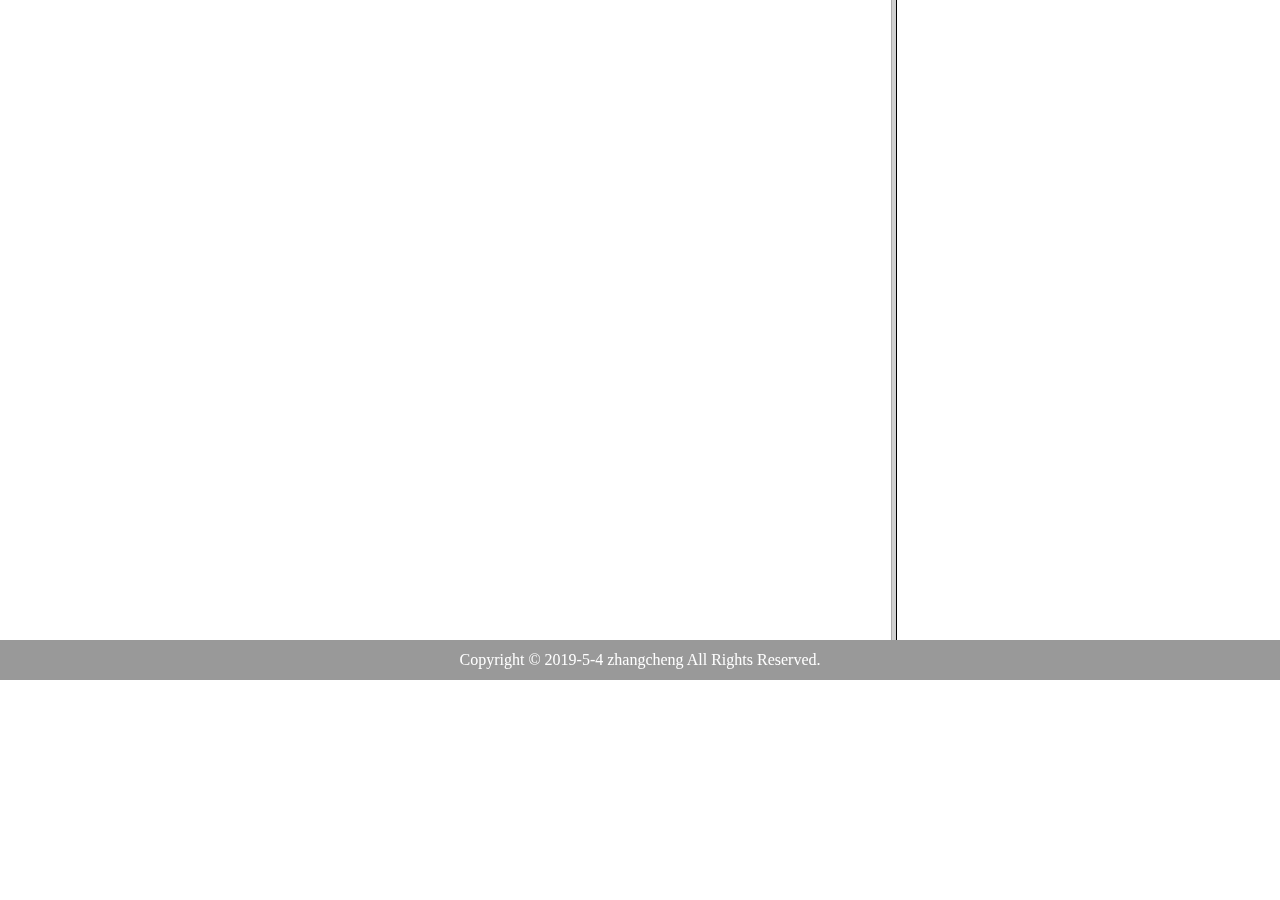
<file: demo.html>
<!DOCTYPE html>
<html lang="en">

<head>
    <meta charset="UTF-8">
    <meta name="viewport" content="width=device-width, initial-scale=1.0">
    <meta http-equiv="X-UA-Compatible" content="ie=edge">
    <title>前端学习流程个人程度</title>
    <link rel="stylesheet" href="css/style.css">
</head>

<body>
    <aside>
        <iframe src="./index1.html" width="100%" height="100%" frameborder="0" scrolling="no" name="myframe"></iframe>
    </aside>

    <footer>
        <p class="copyright">
            <span>Copyright &copy; 2019-5-4 zhangcheng All Rights Reserved.</span>
        </p>
    </footer>
    <!-- Vscode快捷键

    ctrl+F
    ctrl+H

    shift+alt+A 块注释

    ctrl+shift+F 上方插入一行

    ctrl+enter 下方插入一行 -->
</body>

</html>
</file>
<file: css/style.css>
*{margin: 0;padding: 0;}
li{list-style: none;}
a{text-decoration: none;}
header{position: relative;top: 0;height:60px;background-color:rgba(255,255,255,.5);width: 100%;}

header h1{width: 200px;height: 100%;float: left;margin: 0 10px;line-height:60px;font-size: 28px;background-image: -webkit-gradient(linear, left top, right bottom, color-stop(0, #f22), color-stop(0.15, #f2f), color-stop(0.3, #22f), color-stop(0.45, #2ff), color-stop(0.6, #2f2), color-stop(0.85, #ff2), color-stop(1, #f22));color: transparent;-webkit-background-clip: text;cursor: pointer; }

header h1:hover{background-image: -webkit-gradient(linear, left top, right bottom, color-stop(0, #f00), color-stop(0.15, #ffa3ff), color-stop(0.3, #b5b5ff), color-stop(0.45, #efa434), color-stop(0.6, #78faac), color-stop(0.85, #fe64f9), color-stop(1, #89fad5));color: transparent;-webkit-background-clip: text;cursor: pointer; }

header nav{width:600px;height: 100%;float: right;}
header nav li{width:600px;height: 100%;float:left;}
header nav  ul li{width: auto; padding: 0 5px;height: 100%;float:left;}
header nav  ul li a{line-height:60px;font-size: 20px;}
header nav  ul li a:hover{border-bottom: 5px double red;background: #fff785;padding: 5px 10px;
border-radius: 8px;cursor: pointer;}


aside{position: relative;top:0;height:640px;background-color:rgba(255,255,255,.5);width: 100%;}

footer{position: relative;bottom:0;width:100%;height:40px;text-align: center;background-color: rgba(0, 0, 0, .4);line-height: 40px;color: #ffffff;}
</file>
<file: css/lesson.css>
*{margin:0px; padding:0px; font-family:"微软雅黑"; list-style-type:none;}
  body{background:#f5eded url("") repeat-y top center; }
/*header部*/
#page_header{width:100%; height:100px;margin:0px auto; position:relative;z-index:1;}
#page{width:1180px; background:#fff; margin:-8px auto 0px; box-shadow:0px 0px 10px #000; border:10px solid #fff;}
#page .page_content{padding-top:50px;}

  /*Info*/
  #Info{width:1049px; height:240px; margin:70px auto 0px; }
  #Info .Text{width:360px; height:190; float:left;  font-size:14px; color:#666; }
  #Info .Text dl dt{width:80px;height:190px; float:left;}
  #Info .Text dl dd{width:250px; line-height:45px; float:right; border-bottom:1px dotted #ddd;}
  #Info .Text dl dd.no{border:0px; text-align:right; padding-top:10px;}

  #Info .Pic{width:600px;height:190px; float:right; padding:10px;}
  #Info .Pic dl dt{width:80px;height:190px; float:left;}
  #Info .Pic dl dd{width:460px;float:right; }
  #Info .Pic dl dd p{line-height:45px; padding:0px;font-size:14px; border-bottom:1px dotted #ddd; color:#666; }

  #Info h3{font-size:16px; font-weight:500; line-height:35px; margin-top:20px; padding-left:50px;}
  #Info p{font-size:14px; line-height:35px;padding-left:50px;}


  /*课程介绍*/
  #CourseInfo{width:1050px;margin:0px auto;}

  .CourseVip{width:1000px; border:1px solid #000;font-family:"微软雅黑"; margin:0px auto;}
  .CourseVip h1{height:55px; font-size:30px; text-align:center; line-height:55px;}
  .CourseVip h2{height:45px; line-height:45px; text-indent:10px;font-size:16px;background:#f9f9f9;border-bottom:1px solid #000; }


  .CourseVip .common {position:relative;line-height:40px; font-size:12px; padding-left:10px; border-bottom:1px solid #000;}
  .CourseVip .Footer{line-height:80px; color:#fff; background:#000; font-size:30px; text-align:center;}
  .CourseVip .Header{line-height:80px; color:#fff; background:#000; text-align:center; font-size:30px;}
  .CourseVip .price p {text-indent:200px; font-size:16px; color:red;}

  #CourseInfo .CourseVip .common .VipCase{width:200px;position:absolute; left:739px; top:-45px;
          border:1px solid #000; background:#ddd;z-index:33;}
#CourseInfo .CourseVip .common .VipCase h3{line-height:35px; width:100%; background:#000; color:#fff; text-align:center;
          font-size:14px; cursor:pointer;}
#CourseInfo .CourseVip  p a{display:inline-block; text-decoration:none; color:red; margin:0px 20px; }
#CourseInfo .CourseVip .common .VipCase ul{display:none;}
#CourseInfo .CourseVip .common .VipCase ul li{line-height:35px; font-size:12px; text-indent:5px;border-bottom:1px dotted #666;
          color:#000; cursor:pointer; }
#CourseInfo .CourseVip .common .VipCase ul li div{z-index:333;max-width:700px; position:absolute; left:202px; top:0px;padding:10px;display:none;  border:1px solid #000;background:#fff;}


/*codelist*/
  .indexCourse{width:987px;margin:20px auto;}
  .indexCourse h3{width:600px;margin:0px auto;height:138px; font-size:30px; color:#fff; text-align:center; line-height:90px;}
  .indexCourse .indexCourseVip{width:987px;height:221px;}
  .indexCourse .indexCourseVip dl dt{ height:150px;width:155px; margin-left:100px; padding-top:30px;
              float:left; margin-right:20px;  text-align:center;}
  .indexCourse .indexCourseVip dl dt span{font-size:50px;color:#fff; text-align:center;
                    display:block; margin-bottom:30px;}
  .indexCourse .indexCourseVip dl dt font{font-size:18px; color:#fff; text-shadow:0px 0px 5px #fff;}
  .indexCourse .indexCourseVip dl dt span{padding:0px 10px;  color:#fff;}
  .indexCourse .indexCourseVip dl dd{width:660px;height:130px; margin:30px 50px 0px 0px; float:right;}
  .indexCourse .indexCourseVip dl dd h4{font-weight:bold; color:#029166; font-size:20px; padding-bottom:5px;}
  .indexCourse .indexCourseVip dl dd h4 span{float:right; padding-right:20px; font-size:16px; }
  .indexCourse .indexCourseVip dl dd p{line-height:30px; color:#029166; font-size:16px;letter-spacing:2px; }
  .indexCourse .indexCourseVip dl dd p a{border-radius:5px; background:#26b5ff; font-size:12px; padding:5px 10px; text-decoration:none; color:#fff;}
  .indexCourse .indexCourseVip dl dd p.but{text-align:right; padding-right:30px;}
  .bg1{background:url("") no-repeat;}
  .bg2{background:url("") no-repeat;}
  .bg3{background:url("") no-repeat;}
  .bg1 span.col{background:rgba(255,161,14,0.9);}
  .bg2 span.col{background:rgba(38,181,255,0.9);}
  .bg3 span.col{background:rgba(255,117,175,0.9);}
  .indexCourseVip dd{position:relative;}
  .indexCourseVip dd .but{position:absolute;right:0px;bottom:0px;}





        .CourseVip .title {
            padding: 20px 0px;
        }

        .CourseVip .title h1 {
            line-height: 50px;
            text-align: center;
        }

        .CourseVip .title p {
            line-height: 35px;
            text-align: center;
        }

        .CourseVip .title a.btn {
            display: block;
            margin: 10px auto;
            line-height: 45px;
            background: #ff0066;
            color: #fff;
            width: 300px;
            text-decoration: none;
            border-radius: 5px;
            text-align: center;
        }

        .CourseVip h2 {
            height: 45px;
            line-height: 45px;
            text-indent: 10px;
            font-size: 16px;
            background: #f9f9f9;
            border-bottom: 1px solid #000;
        }

        .CourseVip .common {
            position: relative;
            line-height: 40px;
            font-size: 12px;
            padding-left: 10px;
            border-bottom: 1px solid #000;
        }

        .CourseVip .Footer {
            line-height: 80px;
            color: #fff;
            background: #000;
            font-size: 30px;
            text-align: center;
        }

        .CourseVip .Header {
            line-height: 80px;
            color: #fff;
            background: #000;
            text-align: center;
            font-size: 30px;
        }

        .CourseVip .price p {
            text-indent: 200px;
            font-size: 16px;
            color: red;
        }

        #CourseInfo .CourseVip .common .VipCase {
            width: 200px;
            position: absolute;
            right: 80px;
            top: -42px;
            border: 1px solid #000;
            background: #ddd;
            z-index: 33;
        }

        #CourseInfo .CourseVip .common .VipCase h3 {
            line-height: 35px;
            width: 100%;
            background: #000;
            color: #fff;
            text-align: center;
            font-size: 14px;
            cursor: pointer;
        }

        #CourseInfo .CourseVip p a {
            display: inline-block;
            text-decoration: none;
            color: red;
            margin: 0 20px;
        }

        #CourseInfo .CourseVip .common .VipCase ul {
            display: none;
        }


        #CourseInfo .CourseVip .common .VipCase ul li {
            line-height: 35px;
            font-size: 12px;
            text-indent: 5px;
            border-bottom: 1px dotted #666;
            color: #000;
            cursor: pointer;
        }

        #CourseInfo .CourseVip .common .VipCase ul li div {
            z-index: 333;
            max-width: 700px;
            position: absolute;
            left: 202px;
            top: 0;
            padding: 10px;
            display: none;
            border: 1px solid #000;
            background: #fff;
        }












/*网站底部*/
#footer{width:100%; height:80px; background:#293240; color:#ddd; text-align:center; font-size:14px; line-height:80px;font-family:"微软雅黑";}
</file>
